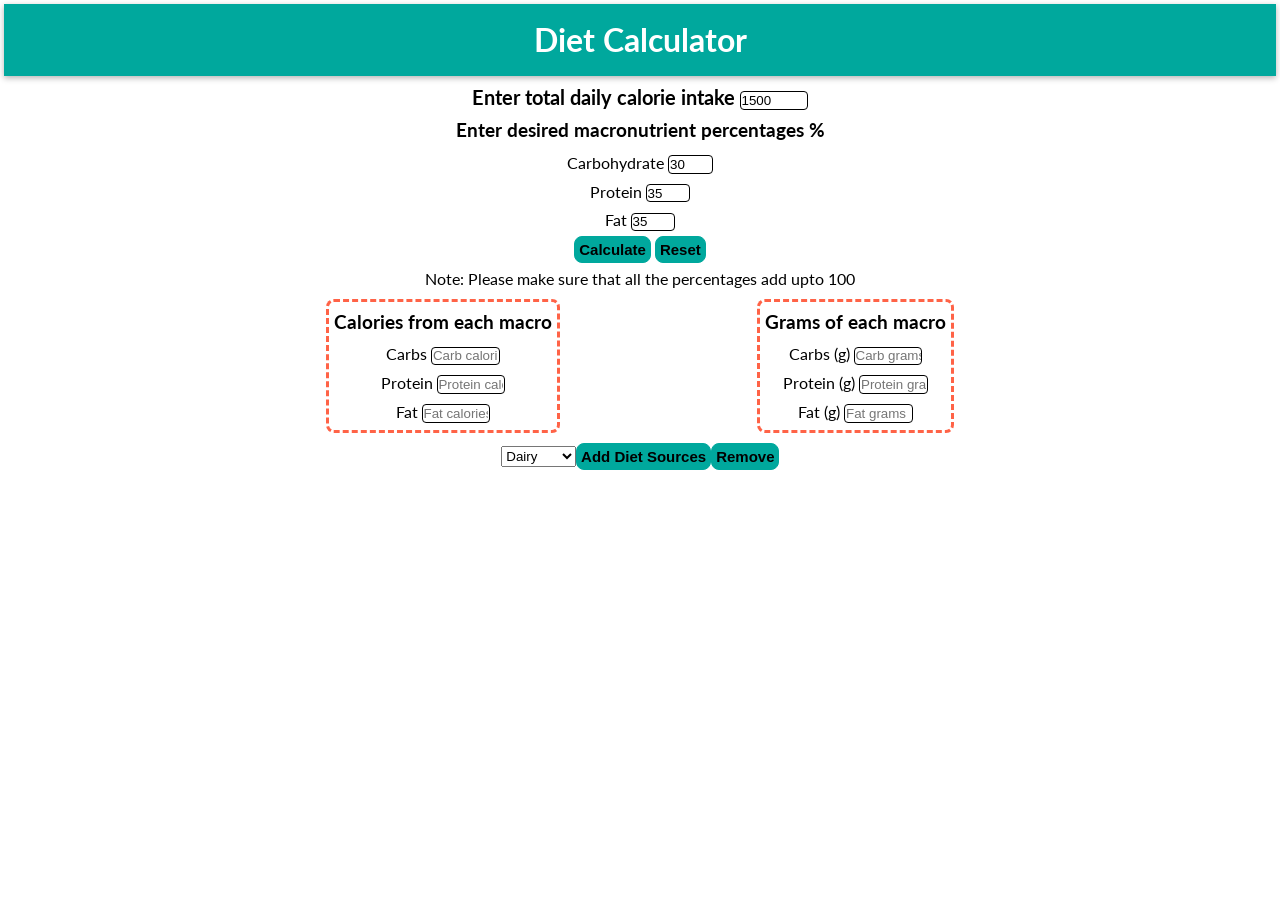
<file: diet-main/src/index.html>
<!DOCTYPE html>
<html lang="en">
  <head>
    <meta charset="utf-8" />
    <meta name="viewport" content="width=device-width, initial-scale=1" />
    <link href="https://fonts.googleapis.com/css?family=Lato:100,300,400,700,900" rel="stylesheet">
    <link
        href="https://fonts.googleapis.com/css?family=Roboto:400,700&display=swap" rel="stylesheet"/>
    <meta name="theme-color" content="#000000" />
    <meta
      name="description"
      content="Web site created using create-react-app"
    />
    <!--
      manifest.json provides metadata used when your web app is installed on a
      user's mobile device or desktop. See https://developers.google.com/web/fundamentals/web-app-manifest/
    -->
    <link rel="stylesheet" href="../src/Script.css">
    <link rel="shortcut icon" type="image/png" href="favicon.ico">
    <!--
      Notice the use of %PUBLIC_URL% in the tags above.
      It will be replaced with the URL of the `public` folder during the build.
      Only files inside the `public` folder can be referenced from the HTML.

      Unlike "/favicon.ico" or "favicon.ico", "%PUBLIC_URL%/favicon.ico" will
      work correctly both with client-side routing and a non-root public URL.
      Learn how to configure a non-root public URL by running `npm run build`.
    -->
    <title>Diet Calculation App</title>
    <header>
        <h1 align="center"> Diet Calculator</h1>
    </header>
  </head>
  <body>
    <script type="text/javascript" src="../src/bmr.js"></script>
    <script type="text/javascript" src="../src/resources.js"></script>
    <div id ="container" align="center">
        <form>
          <div class="wrapper-calories">
              <div id="column-one">
                  <p class="input-calories"> Enter total daily calorie intake
                  <input id = "targetCalories" name="CalorieIntake" type="text" size="7" value="1500" 
                  class="calorie-field-style">
                  </p>
                  <h3 id="calculator-h3">Enter desired macronutrient percentages %</h3>
                  <p>
                      Carbohydrate
                      <input type="text" id ="carb-per" name="carb-per" value="30"  size="4">
                  </p>
                  <p>
                      Protein
                      <input type="text" id="protien-per" name="protien-per" value="35" size="4">
                  </p>
                  <p>
                      Fat
                      <input type="text" id="fat-per" name="fat-per" value="35" size="4">                    
                  </p>
                      <div class="inner">
                      <input type="button" value="Calculate" class="Button" onclick="calc(this.form)">
                      <input type="reset" value="Reset" name="Reset" class="Button">
                      </div>
                      <p> Note: Please make sure that all the percentages add upto 100</p>
              </div>
              <div id="column-two" class = "grid-container">
              <div class="grid-child-calories">
                <h3 id="calculator-h3">Calories from each macro</h3>
                <p>
                    Carbs
                    <input name="CarbCalories" type="text" size="7" class="calorie-results-field" placeholder="Carb calories"> 
                </p>
                <p>
                    Protein
                    <input name="ProteinCalories" type="text" size="7" class="calorie-results-field" placeholder="Protein calories"> 
                </p>
                <p>
                    Fat
                    <input name="FatCalories" type="text" size="7" class="calorie-results-field" placeholder="Fat calories"> 
                </p>
              </div>
              <div class="grid-child-grams">
                <h3 id="calculator-h3">Grams of each macro</h3>
                <p>
                    Carbs (g)
                    <input name="CarbGrams" type="text" size="7" class="grams-results-field" placeholder="Carb grams"> </p>
                <p>
                    Protein (g)
                    <input name="ProteinGrams" type="text" size="7" class="grams-results-field" placeholder="Protein grams"></p>
                <p>
                    Fat (g)
                    <input name="FatGrams" type="text" size="7" class="grams-results-field" placeholder="Fat grams"></p>
              </div>
              </div>
          </div>
    </form>
    </div>
    <div class = "resources">
      <div class="resources-dropdown">
        <select name="slec" id="select-source" class="resource-select">
          <option value="Dairy" selected>Dairy</option>
          <option value="Veg">Veg</option>
          <option value="Non-Veg">Non-Veg</option>
          <option value="Seeds">Seeds</option>
          <option value="Nuts">Nuts</option>
          <option value="Millets">Millets</option>
        </select>
        <input type="button" id = "btnAdd" class="Button addBtn"onclick = "AddDropDownList()" value = "Add Diet Sources" />
        <input type="button" class="Button Remove" onclick="btnRemove()" value = "Remove">
      </div>
      <div id = "dvContainer" class="addCont"></div>
      <div class="total">
        <p id="total-resources"></p>
      </div>
      
    </div>
    <!-- <footer class="main-footer">
      <nav>
          <a href="https://www.github.com/sasiking" class="main-footer-a">Created by SasiKing</a>
      </nav> -->
  </footer>

    <!--
      This HTML file is a template.
      If you open it directly in the browser, you will see an empty page.

      You can add webfonts, meta tags, or analytics to this file.
      The build step will place the bundled scripts into the <body> tag.

      To begin the development, run `npm start` or `yarn start`.
      To create a production bundle, use `npm run build` or `yarn build`.

    <div id="outer">

    </div>
    -->
  </body>
        <script>
      // internet connection
      window.addEventListener('load', function() {
        if (!navigator.onLine) {
          // If there's no internet connection
          document.body.innerHTML = "<h1>OOPS! Your internet connection is lost 😶</h1>";
        }
      });
    </script>
</html>
</file>
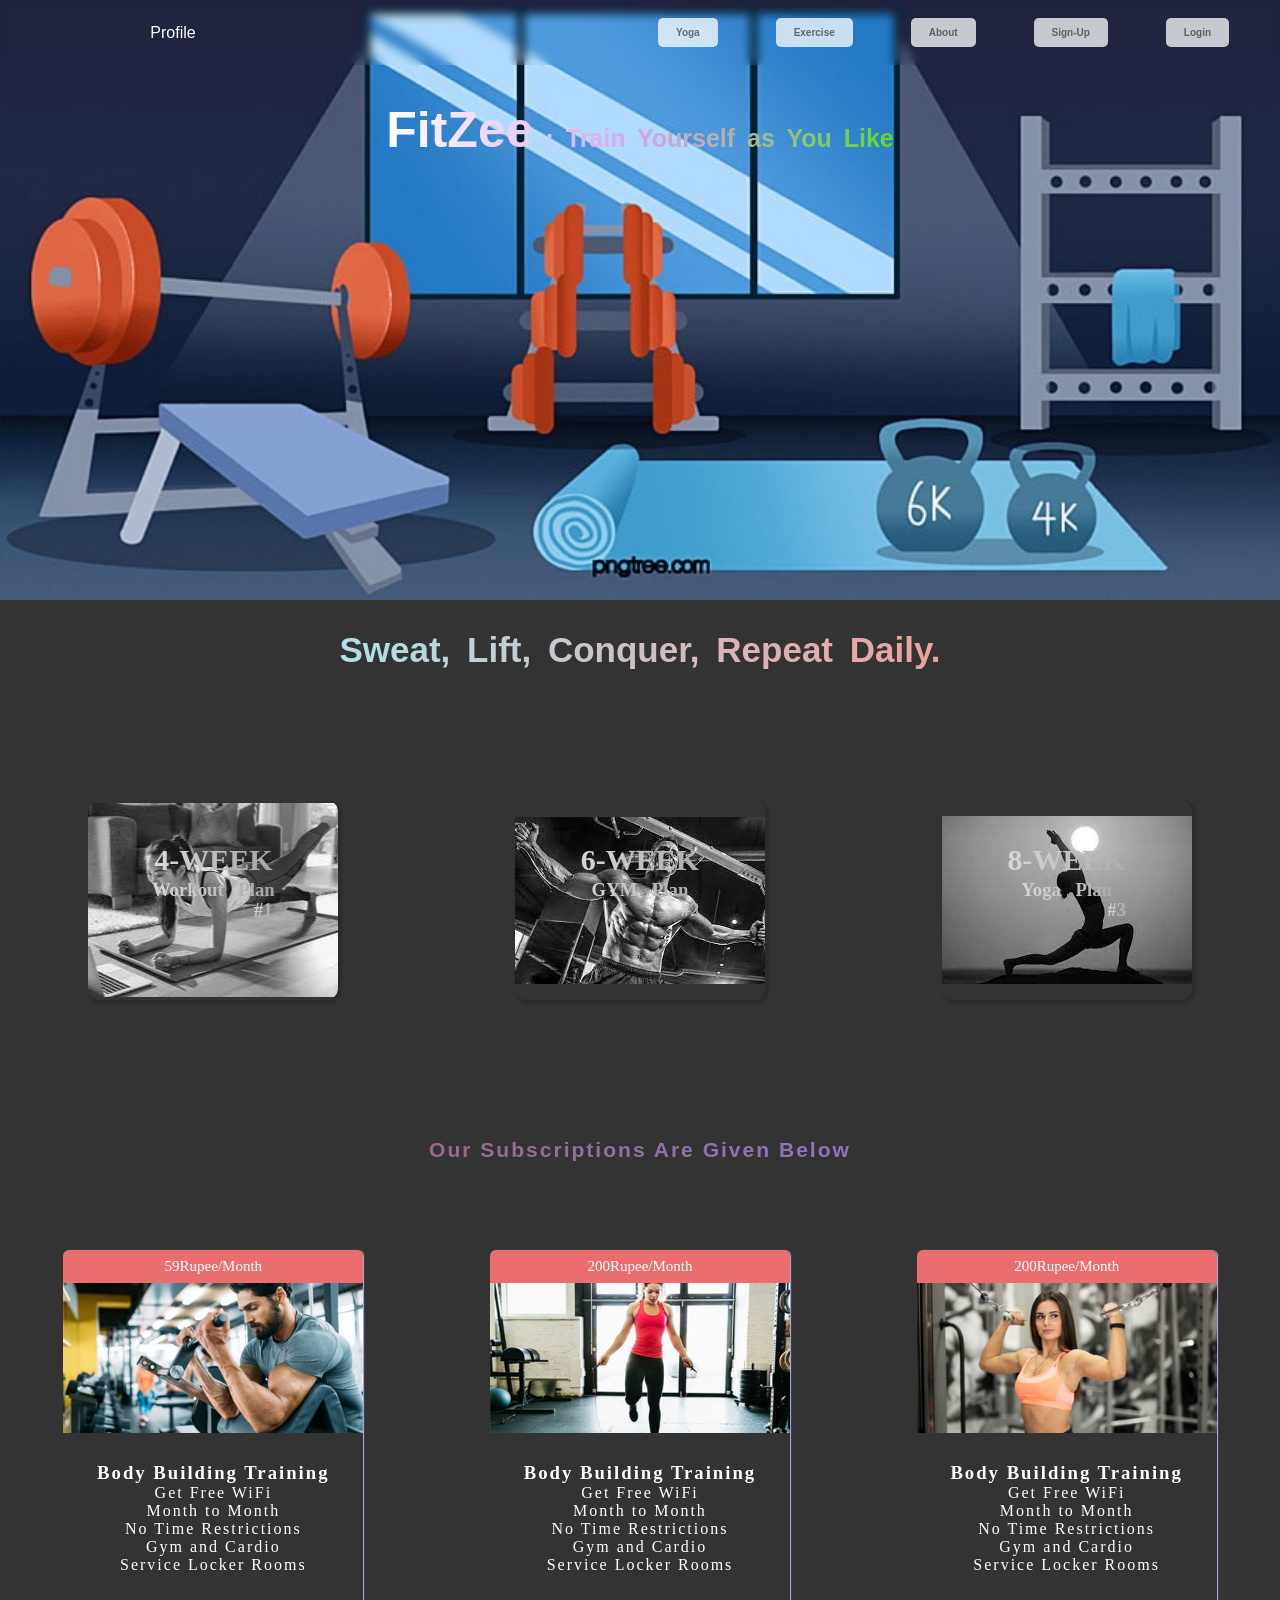
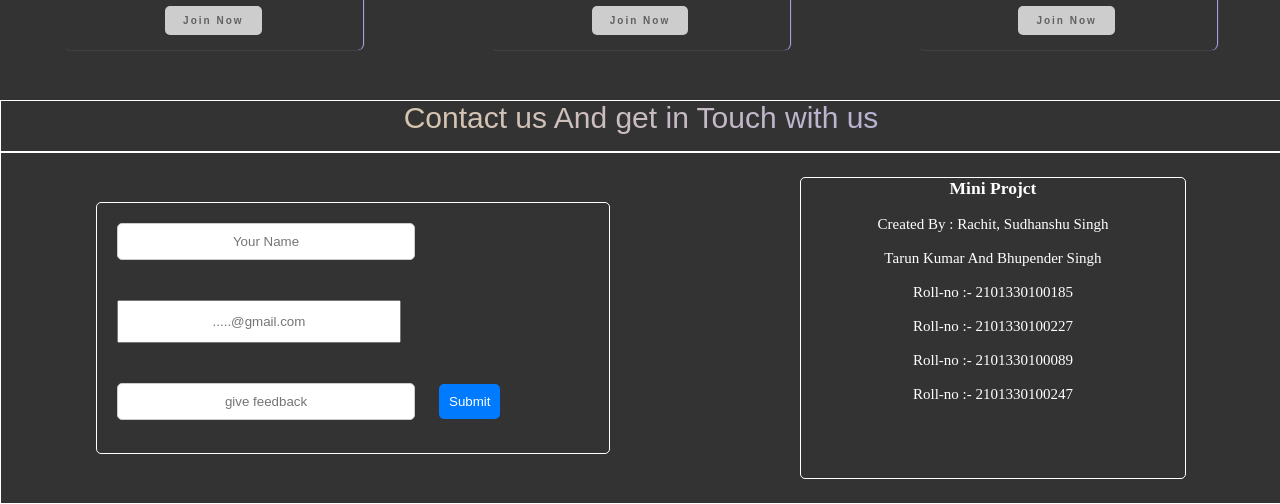
<file: Application.html>
<!DOCTYPE html>
<html lang="en">
<head>
  <meta charset="UTF-8">
  <meta name="viewport" content="width=device-width, initial-scale=1.0">
  <title>Login Page</title>
</head>
<style>
    *{
        margin: 0;
        padding: 0;
    }
    body{
      background-color: #333333;
      overflow-x: hidden;
    }
.max-container{
  background-image: url('gymnewimg.jpg');
  background-repeat: no-repeat;
  background-size:100%;
  overflow-y: hidden;
  overflow-x:auto;
  height: 600px;
  position: relative;

}
/* 1 */
.container {
  max-width: 80%; 
  margin: 100px auto;
  padding: 20px;
  border-radius: 5px;
  background-color: #f9f9f93a;
  backdrop-filter: blur(10px);
  display: none;
  transition: 1s;
}

@media screen and (max-width: 767px) {
  .container {
    max-width: 90%; 
    margin-top: 50px; 
  }
}

.profile-section {
  text-align: center;
}

.profile-pic {
  width: 150px;
  height: 150px;
  border-radius: 50%;
  margin-bottom: 20px;
}

form {
  display: flex;
  flex-direction: column;
}

.form-group {
  margin-bottom: 10px;
}

label {
  font-weight: bold;
}

input[type="text"]{
    padding: 8px;
    width:100%;
    text-align: center;
    border-radius: 5px;
    border: 1px solid #ccc;
}
input[type="password"] {
  padding: 8px;
  width: 100%;
  text-align: center;
  border-radius: 5px;
  border: 1px solid #ccc;
}

button {
  padding: 10px;
  background-color: #007bff;
  color: #fff;
  border: none;
  border-radius: 5px;
  cursor: pointer;
}

button:hover {
  background-color: #0056b3;
}
#uname{
  color: white;
  font-family:Arial, Helvetica, sans-serif;
}
#upass{
  color: white;
  font-family:Arial, Helvetica, sans-serif;
}
/*Navigation section*/
.top-navigation-bar{
  display: flex;
  backdrop-filter: blur(5px);
  justify-content: space-between;
  gap: 10px;
  padding: 9px 11px;
}
.userinfo{
    width: 300px;
    padding: 9px 12px;
    display: flex;
    justify-content: center;
    align-items: center;
    font-size: 16px;
    color: white;
    font-family:'Segoe UI', Tahoma, Geneva, Verdana, sans-serif;
}
/*button area*/
.nav-detail{
    width: 50%;
    padding: 9px 11px;
    display: flex;
    justify-content: center;
    align-items: center;
    justify-content: space-around;
}
.contents-images{
  display: flex;
  justify-content: center;
  align-items: center;
  justify-content: space-around;
  width: 100%;
  height: 400px;
  text-decoration: none;
}
.boxes{
  height: 200px;
  width: 250px;
  border-radius: 12px;
  object-fit: fill;
  box-shadow: 2px 2px 2px 2px rgba(0, 0, 0, 0.148);
}
@media screen and (min-width: 768px) and (max-width: 1023px) {
  .contents-images {
    display: grid;
    grid-template-columns: repeat(2, 250px);
    grid-template-rows: repeat(2, 1/2fr);
    width: auto;
    height: auto;
    justify-content: center;
    align-items: center;
    gap: 10px;
  }
.boxes{
  height: 120px;
  border-radius: 8px;
  margin: 5px;
  box-shadow: 2px 2px 1px 1px white;

}
}
@media screen and (max-width: 767px){
    .contents-images {
    display: grid;
    grid-template-columns: repeat(3,1fr);
    grid-template-rows: repeat(4, 1fr);
    width: auto;
    height: auto;
    border: 1px solid black;
    justify-content: center;
    align-items: center;
    gap: 10px;
  }
  .boxes{
  height: 120px;
  border-radius: 8px;
  margin: 5px;

}
}
.details{
  width: 100%;
  height: 100px;
  position: relative;
}
/*Logo*/
#txt{
  color: rgba(244, 241, 241, 0.733);
  font-size: 25px;
  word-spacing: 5px;
  font-family:Verdana, Geneva, Tahoma, sans-serif;
  /*background: linear-gradient(to right, #B0E0E6, #f69a80); /* Gradient background */
  background: linear-gradient(to right, white, rgb(217, 160, 238),rgb(98, 216, 43));
    -webkit-background-clip: text; /* Clip the text to the background */
    -webkit-text-fill-color: transparent; /* Hide the text fill color */
    position: absolute;
    top: 12%;
    left: 50%;
    transform: translate(-50%,50%);
}
#quotes{
  text-align: center;
  font-family: 'Trebuchet MS', 'Lucida Sans Unicode', 'Lucida Grande', 'Lucida Sans', Arial, sans-serif;
  font-size: 35px;
  color: white;
  word-spacing: 7px;
  position: absolute;
  top: 50%;
  left: 50%;
  transform: translate(-50%, -50%);
  text-align: center;
  background: linear-gradient(to right, #B0E0E6, #eda0a0); /* Gradient background */
    -webkit-background-clip: text; /* Clip the text to the background */
    -webkit-text-fill-color: transparent; /* Hide the text fill color */

}
#box1{
  background-image: url(home-workout.jpeg);
  background-repeat: no-repeat;
  background-position: center;
  filter: grayscale(1);
  transition: 0.6s;
}
#box1:hover{
  background-image: url(home-workout.jpeg);
  background-repeat: no-repeat;
  background-position: center;
  filter: grayscale(0);
  transition: 0.6s;

}
#box1{
  position: relative;
}
  #box2{
  background-image: url(gym-img.jpeg);
  background-repeat: no-repeat;
  background-position: center;
  filter: grayscale(1);
  transition: 0.6s;
}
#box2:hover{
  background-image: url(gym-img.jpeg);
  background-repeat: no-repeat;
  background-position: center;
  filter: grayscale(0.6);
  transition: 0.6s;
}
#box2{
  position: relative;
}

#img-h31{
  position: absolute;
  word-spacing: 10px;
  font-size: 30px;
  top: 30%;
  left: 50%;
  transform: translate(-50%, -50%);
  text-align: center;
  background: linear-gradient(to right, #a6efa5, #89a4ef); /* Gradient background */
    -webkit-background-clip: text; /* Clip the text to the background */
    -webkit-text-fill-color: transparent; /* Hide the text fill color */

}
#img-h32{
  position: absolute;
  top: 45%;
  word-spacing: 10px;
  left: 50%;
  transform: translate(-50%, -50%);
  text-align: center;
  background: linear-gradient(to right, #a6efa5, #89a4ef); /* Gradient background */
    -webkit-background-clip: text; /* Clip the text to the background */
    -webkit-text-fill-color: transparent; /* Hide the text fill color */
}
#img-h33{
  position: absolute;
  top: 55%;
  left: 70%;
  word-spacing: 10px;
  transform: translate(-50%, -50%);
  text-align: center;
  background: linear-gradient(to right, #a6efa5, #89a4ef); /* Gradient background */
    -webkit-background-clip: text; /* Clip the text to the background */
    -webkit-text-fill-color: transparent; /* Hide the text fill color */
}
#img-h41{
  position: absolute;
  word-spacing: 10px;
  font-size: 30px;
  top: 30%;
  left: 50%;
  transform: translate(-50%, -50%);
  text-align: center;
  background: linear-gradient(to right, #B0E0E6, #f69a80); /* Gradient background */
    -webkit-background-clip: text; /* Clip the text to the background */
    -webkit-text-fill-color: transparent; /* Hide the text fill color */
}
#img-h42{
  position: absolute;
  top: 45%;
  word-spacing: 10px;
  left: 50%;
  transform: translate(-50%, -50%);
  text-align: center;
  background: linear-gradient(to right, #B0E0E6, #f69a80); /* Gradient background */
    -webkit-background-clip: text; /* Clip the text to the background */
    -webkit-text-fill-color: transparent; /* Hide the text fill color */
}
#img-h43{
  position: absolute;
  top: 55%;
  left: 70%;
  word-spacing: 10px;
  transform: translate(-50%, -50%);
  text-align: center;
  background: linear-gradient(to right, #B0E0E6, #f69a80); /* Gradient background */
    -webkit-background-clip: text; /* Clip the text to the background */
    -webkit-text-fill-color: transparent; /* Hide the text fill color */
}


#box3{
  background-image: url(best-yoga.jpeg);
  background-repeat: no-repeat;
  background-position: center;
  filter: grayscale(1);
  transition: 0.6s;
}
#box3:hover{
  background-image: url(best-yoga.jpeg);
  background-repeat: no-repeat;
  background-position: center;
  filter: grayscale(0);
  transition: 0.6s;
}
#box3{
  position: relative;
}
#img-h51{
  position: absolute;
  word-spacing: 10px;
  font-size: 30px;
  top: 30%;
  left: 50%;
  transform: translate(-50%, -50%);
  text-align: center;
  background: linear-gradient(to right, #B0E0E6, #f69a80); /* Gradient background */
    -webkit-background-clip: text; /* Clip the text to the background */
    -webkit-text-fill-color: transparent; /* Hide the text fill color */
}
#img-h52{
  position: absolute;
  top: 45%;
  word-spacing: 10px;
  left: 50%;
  transform: translate(-50%, -50%);
  text-align: center;
  background: linear-gradient(to right, #B0E0E6, #f69a80); /* Gradient background */
    -webkit-background-clip: text; /* Clip the text to the background */
    -webkit-text-fill-color: transparent; /* Hide the text fill color */
}
#img-h53{
  position: absolute;
  top: 55%;
  left: 70%;
  word-spacing: 10px;
  transform: translate(-50%, -50%);
  text-align: center;
  background: linear-gradient(to right, #B0E0E6, #f69a80); /* Gradient background */
    -webkit-background-clip: text; /* Clip the text to the background */
    -webkit-text-fill-color: transparent; /* Hide the text fill color */
}
#log{
  color: white;
  font-family:Georgia, 'Times New Roman', Times, serif;
  word-spacing: 5px;
}
/*Subscription Area*/
.subs-head{
  width: 100%;
  text-align: center;
  display: flex;
  justify-content: center;
  align-items: center;
  height: 100px;
  font-size: 18px;
  font-family: 'Segoe UI', Tahoma, Geneva, Verdana, sans-serif;
  letter-spacing: 2px;
  background: linear-gradient(to right, rgba(239, 114, 114, 0.612), rgb(131, 131, 243)); /* Gradient background */
    -webkit-background-clip: text; /* Clip the text to the background */
    -webkit-text-fill-color: transparent;
    font-weight: 400;
}
.subscription{
  width: 100%;
  height: 500px;
  display: flex;
  justify-content: center;
  align-items: center;
  justify-content: space-around;
}
#subs-1{
  width: 300px;
  height: 400px;
  border-radius: 6px;
  box-shadow: 1px 0px 1px 0px rgb(175, 175, 243);
}
#subs-1:hover{
  transition: 0.8s;
  box-shadow: 0px 1px 0px 1px rgb(175, 175, 243);
}
#subs-2{
  width: 300px;
  height: 400px;
  border-radius: 6px;
  box-shadow: 1px 0px 1px 0px rgb(175, 175, 243);
}
#subs-2:hover{
  transition: 0.8s;
  box-shadow: 0px 1px 0px 1px rgb(175, 175, 243);
}
#subs-3{
  width: 300px;
  height: 400px;
  border-radius: 6px;
  box-shadow: 1px 0px 1px 0px rgb(175, 175, 243);
}
#subs-3:hover{
  transition: 0.8s;
  box-shadow: 0px 1px 0px 1px rgb(175, 175, 243);
}
.price-tag{
  padding: 8px 15px;
  font-size: 15px;
  text-align: center;
  background-color: rgb(234, 110, 110);
  color: white;
  border-radius: 6px 6px 0px 0px;
}
.subs-img-2>img{
  width: 300px;
  height: 150px;
  object-fit:cover;
}
.text{
  font-size: 16px;
  color: white;
  text-align: center;
  letter-spacing: 2px;
  padding: 10px;
  margin: 15px;
}
.btn{
  padding: 9px 18px;
  background-color: rgba(255, 255, 255, 0.756);
  color:rgba(0, 0, 0, 0.534);
  border-radius: 5px;
  text-decoration: none;
  font-family: 'Segoe UI', Tahoma, Geneva, Verdana, sans-serif;
  font-size: 10px;
  font-weight: 800;
  transition: 0.8s;
}
.btn:hover{
  background-color: white;
  border-radius: 5px;
  border-radius: 1px solid rgba(0, 0, 0, 0.333);
}
.last{
  width: 100%;
  height: 350px;
  border: 1px solid white;
  display: flex;
  justify-content: center;
  align-items: center;
  justify-content: space-around;
}

.contact{
  width: 40%;
  height: 250px;
  border: 1px solid white;
  border-radius: 5px;
}
.creatordetail{
  width: 30%;
  height: 300px;
  border: 1px solid white;
  border-radius: 5px;
  color: white;
  font-size: 15px;
  font-family: cursive;
  text-align: center;
  background-color: linear-gradient(to right, rgb(241, 216, 143), rgb(160, 160, 243)); /* Gradient background */
}
#projecthead{
  text-align: center;
  padding: 5px;
}
input[type='text']{
  width: 50%;
  padding: 10px 20px;
  text-align: center;
  margin: 20px 20px;
}
input[type='email']{
  width: 50%;
  padding: 12px;
  text-align: center;
  margin: 20px 20px;
}
.last-head{
  width: 100%;
  height: 50px;
  font-size: 30px;
  font-family: 'Segoe UI', Tahoma, Geneva, Verdana, sans-serif;
  background: linear-gradient(to right, rgb(241, 216, 143), rgb(160, 160, 243)); /* Gradient background */
    -webkit-background-clip: text; /* Clip the text to the background */
    -webkit-text-fill-color: transparent;
  border: 1px solid white;
  text-align: center;
}
#fitzee{
  font-size: 50px;
}
</style>
<body>
<div class="max-container">
    <div class="top-navigation-bar">
        <div id="userinfo" class="userinfo">
            Profile
        </div>
        <div class="nav-detail">
          <button onclick="yoga()" class="btn">Yoga</button>
            <button class="btn">Exercise</button>
            <button class="btn">About</button>
            <button class="btn" onclick="singnup()">Sign-Up</button>
            <button onclick="login()" id="btn" class="btn">Login</button>
        </div>
      </div>
      <h2 id="txt"><span id="fitzee">FitZee</span> : Train Yourself as You Like</h2>
      <!--here starting-->
      <!--Here-->
</div>
  <div class="details">
    <h2 id="quotes">Sweat, Lift, Conquer, Repeat Daily.</h2>
  </div>
  <div class="contents-images">
    <div id="box1" class="boxes">
      <a href="4weekplan"><h3 id="img-h31">4-WEEK</h3></a>
      <br>
      <h3 id="img-h32">Workout Plan</h3>
      <br>
      <h3 id="img-h33">#1</h3>
    </div>
    <div id="box2" class="boxes">
      <a href="6weekplan"><h3 id="img-h41">6-WEEK</h3></a>
      <br>
      <h3 id="img-h42"> GYM Plan</h3>
      <br>
      <h3 id="img-h43">#2</h3>
    </div>
    <div id="box3" class="boxes">
      <a href="8weekplan"><h3 id="img-h51">8-WEEK</h3></a>
      <br>
      <h3 id="img-h52"> Yoga Plan</h3>
      <br>
      <h3 id="img-h53">#3</h3>
    </div>
  </div>
  <!--Subscription Area is Here-->
  <div class="subs-head">
    <h3 id="subs-heading">Our Subscriptions Are Given Below</h3>
  </div>
  <div class="subscription">

    <div id="subs-2">
      <div class="price-tag">
        59Rupee/Month
      </div>
      <div class="subs-img-2">
        <img src="price1.jpg" alt="price" />
      </div>
      <div class="text">
        <h3>Body Building Training</h3>
        <p>Get Free WiFi</p>
        <p>Month to Month</p>
        <p>No Time Restrictions</p>
        <p>Gym and Cardio</p>
        <p>Service Locker Rooms</p>
        <br>
        <br>
        <a href="purchasing.html" class="btn">Join Now</a>
    </div>
    </div>
    <div id="subs-1">
      <div class="price-tag">
        200Rupee/Month
      </div>
      <div class="subs-img-2">
        <img src="price2.jpg" alt="price" />
      </div>
      <div class="text">
        <h3>Body Building Training</h3>
        <p>Get Free WiFi</p>
        <p>Month to Month</p>
        <p>No Time Restrictions</p>
        <p>Gym and Cardio</p>
        <p>Service Locker Rooms</p>
        <br>
        <br>
        <a href="purchasing.html" class="btn">Join Now</a>
      </div>
    </div>
    <div id="subs-3">
      <div class="price-tag">
        200Rupee/Month
      </div>
      <div class="subs-img-2">
        <img src="price3.jpg" alt="price" />
      </div>
      <div class="text">
        <h3>Body Building Training</h3>
        <p>Get Free WiFi</p>
        <p>Month to Month</p>
        <p>No Time Restrictions</p>
        <p>Gym and Cardio</p>
        <p>Service Locker Rooms</p>
        <br>
        <br>
        <a href="purchasing.html" class="btn">Join Now</a>
      </div>
    </div>
  </div>
  <div class="last-head">
    <p>Contact us And get in Touch with us</p>
  </div>
  <div class="last">
    <div class="contact">
      <input type="text" name="" id="uinput" placeholder="Your Name" required>
      <input type="email" name="" id="uem" placeholder=".....@gmail.com" required>
      <input type="text" name="" id="" placeholder="give feedback" required>
      <button id="sub">Submit</button>
    </div>
    <div class="creatordetail">
      <h3 id="project-head">Mini Projct</h3>
      <br>
      <p>Created By : Rachit, Sudhanshu Singh</p>
      <br>
      <p>Tarun Kumar And Bhupender Singh</p>
      <br>
      <p>Roll-no :- 2101330100185</p>
      <br>
      <p>Roll-no :- 2101330100227</p>
      <br>
      <p>Roll-no :- 2101330100089</p>
      <br>
      <p>Roll-no :- 2101330100247</p>

    </div>
  </div>
  <script>
    document.getElementById('login-form').addEventListener('submit', function(event) {
  event.preventDefault();
  // Perform login authentication here
  alert('Login data will be stored automatically Thnax');
});

function login() {
  window.location.href="login.html"
}
  </script>
  <script>
    function submit(){
      let click = document.getElementById("log");
      if (click.style.display === 'block') { // Comparison instead of assignment
        click.style.display = 'none';
    }

    }
  </script>
  <script>
    function singnup(){
      window.location.href = "signup.html";
    }
  </script>
  <script>
    let submit = document.querySelector('#sub');
    let userinput = document.querySelector('#uinput').value;
    submit.addEventListener('click',function(){
      if(userinput==' '){
        alert("First fill the feedback")
      }
    })
  </script>
  <script>
document.getElementById("login-form").addEventListener("submit", function(event) {
    event.preventDefault(); // Prevent form submission
  
    var username = document.getElementById("username").value;
    var password = document.getElementById("password").value;
    let storename = document.getElementById("userinfo");
    let loginout = document.getElementById("btn");
  
    // Check if username and password are valid
    if ((username === "Rachit" || username === "Sudanshu Singh" || username === "Tarun Kumar" || username === "Bupender Singh") && password === "12345") {
        // Store the username
        sessionStorage.setItem('username', username);
        // Update the profile section to display the welcome message
        storename.textContent = `Welcome ${username}`;
        loginout.textContent = 'Logout';
    } else {
        // If not valid, show an error message (you can customize this)
        storename.textContent = "Profile"; // Restore default text
        alert("Invalid username or password. Please try again.");
    }
});

// Update profile section when the page loads
window.addEventListener('load', function() {
    let storedUsername = sessionStorage.getItem('username');
    if (storedUsername) {
        document.getElementById("userinfo").textContent = `Welcome ${storedUsername}`;
    }
});

</script>
</script>
    <script>
      function yoga() {
      window.location.href = "page2.html";
    }
    </script>
    <script>
      // internet connection
      window.addEventListener('load', function() {
        if (!navigator.onLine) {
          // If there's no internet connection
          document.body.innerHTML = "<h1>OOPS! Your internet connection is lost 😶</h1>";
        }
      });
    </script>
</body>  
</html>
</file>
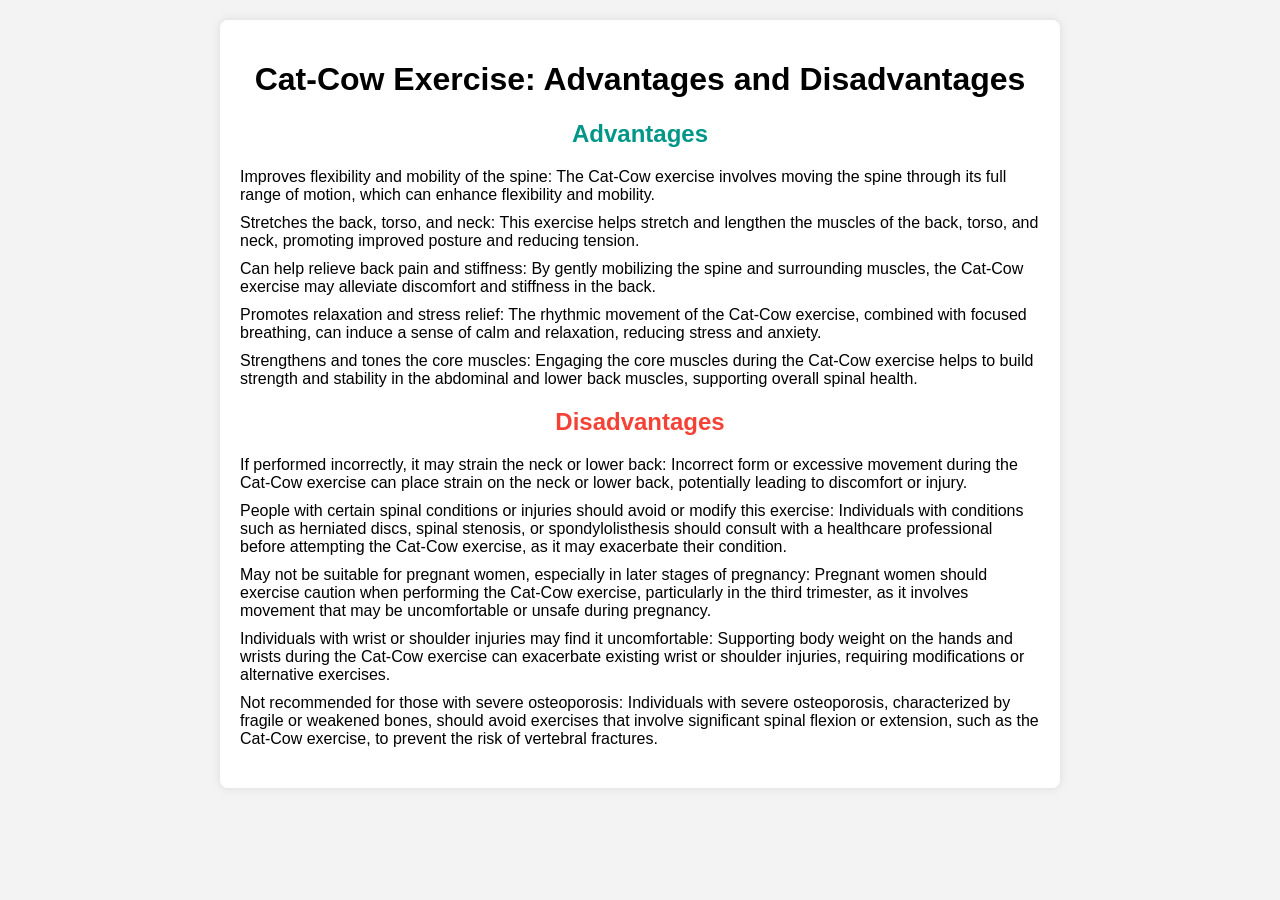
<file: catcow.html>
<!DOCTYPE html>
<html lang="en">
<head>
<meta charset="UTF-8">
<meta name="viewport" content="width=device-width, initial-scale=1.0">
<title>Cat-Cow Exercise: Advantages and Disadvantages</title>
<style>
    body {
        font-family: Arial, sans-serif;
        margin: 0;
        padding: 0;
        background-color: #f3f3f3;
    }
    .container {
        max-width: 800px;
        margin: 20px auto;
        background-color: #fff;
        padding: 20px;
        border-radius: 8px;
        box-shadow: 0 0 10px rgba(0, 0, 0, 0.1);
    }
    h1, h2 {
        text-align: center;
    }
    .advantages, .disadvantages {
        margin-bottom: 20px;
    }
    ul {
        list-style: none;
        padding: 0;
    }
    li {
        margin-bottom: 10px;
    }
    .advantages h2 {
        color: #009688;
    }
    .disadvantages h2 {
        color: #f44336;
    }
</style>
</head>
<body>
    <div class="container">
        <h1>Cat-Cow Exercise: Advantages and Disadvantages</h1>

        <div class="advantages">
            <h2>Advantages</h2>
            <ul>
                <li>Improves flexibility and mobility of the spine: The Cat-Cow exercise involves moving the spine through its full range of motion, which can enhance flexibility and mobility.</li>
                <li>Stretches the back, torso, and neck: This exercise helps stretch and lengthen the muscles of the back, torso, and neck, promoting improved posture and reducing tension.</li>
                <li>Can help relieve back pain and stiffness: By gently mobilizing the spine and surrounding muscles, the Cat-Cow exercise may alleviate discomfort and stiffness in the back.</li>
                <li>Promotes relaxation and stress relief: The rhythmic movement of the Cat-Cow exercise, combined with focused breathing, can induce a sense of calm and relaxation, reducing stress and anxiety.</li>
                <li>Strengthens and tones the core muscles: Engaging the core muscles during the Cat-Cow exercise helps to build strength and stability in the abdominal and lower back muscles, supporting overall spinal health.</li>
            </ul>
        </div>

        <div class="disadvantages">
            <h2>Disadvantages</h2>
            <ul>
                <li>If performed incorrectly, it may strain the neck or lower back: Incorrect form or excessive movement during the Cat-Cow exercise can place strain on the neck or lower back, potentially leading to discomfort or injury.</li>
                <li>People with certain spinal conditions or injuries should avoid or modify this exercise: Individuals with conditions such as herniated discs, spinal stenosis, or spondylolisthesis should consult with a healthcare professional before attempting the Cat-Cow exercise, as it may exacerbate their condition.</li>
                <li>May not be suitable for pregnant women, especially in later stages of pregnancy: Pregnant women should exercise caution when performing the Cat-Cow exercise, particularly in the third trimester, as it involves movement that may be uncomfortable or unsafe during pregnancy.</li>
                <li>Individuals with wrist or shoulder injuries may find it uncomfortable: Supporting body weight on the hands and wrists during the Cat-Cow exercise can exacerbate existing wrist or shoulder injuries, requiring modifications or alternative exercises.</li>
                <li>Not recommended for those with severe osteoporosis: Individuals with severe osteoporosis, characterized by fragile or weakened bones, should avoid exercises that involve significant spinal flexion or extension, such as the Cat-Cow exercise, to prevent the risk of vertebral fractures.</li>
            </ul>
        </div>
    </div>
</body>
</html>
</file>
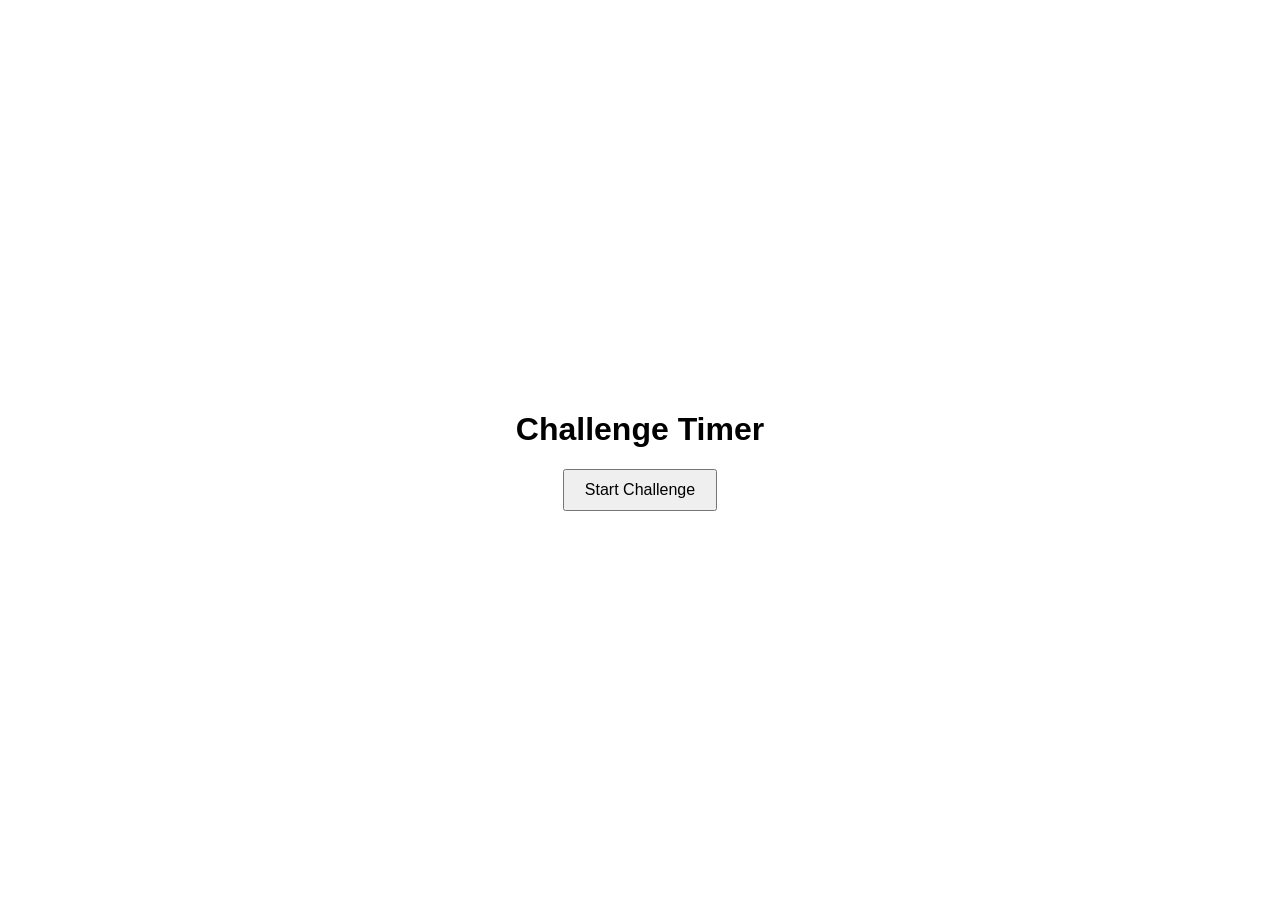
<file: earn.html>
<!DOCTYPE html>
<html lang="en">
<head>
  <meta charset="UTF-8">
  <meta name="viewport" content="width=device-width, initial-scale=1.0">
  <title>Challenge Timer</title>
  <style>
    body {
      font-family: Arial, sans-serif;
      display: flex;
      justify-content: center;
      align-items: center;
      height: 100vh;
      margin: 0;
    }

    .container {
      text-align: center;
    }

    button {
      padding: 10px 20px;
      font-size: 16px;
      cursor: pointer;
    }

  </style>
</head>
<body>
  <div class="container">
    <h1>Challenge Timer</h1>
    <button id="startBtn">Start Challenge</button>
  </div>
  <script>
    document.addEventListener("DOMContentLoaded", function() {
      const startBtn = document.getElementById("startBtn");
      let timer, interval;

      startBtn.addEventListener("click", function() {
        if (interval) {
          stopTimer();
        } else {
          startTimer(5 * 60); // 5 minutes timer (in seconds)
        }
      });

      function startTimer(duration) {
        let remainingTime = duration;
        startBtn.textContent = "Stop Challenge";
        startBtn.disabled = true;

        interval = setInterval(function () {
          if (remainingTime <= 0) {
            clearInterval(interval);
            alert("Congratulations! You earned 2 Super Coins.");
            startBtn.textContent = "Start Challenge";
            startBtn.disabled = false;
            interval = null; // Reset interval
          } else {
            remainingTime--;
          }
        }, 1000);
      }

      function stopTimer() {
        clearInterval(interval);
        startBtn.textContent = "Start Challenge";
        startBtn.disabled = false;
        interval = null; // Reset interval
      }
    });
  </script>
</body>
</html>
</file>
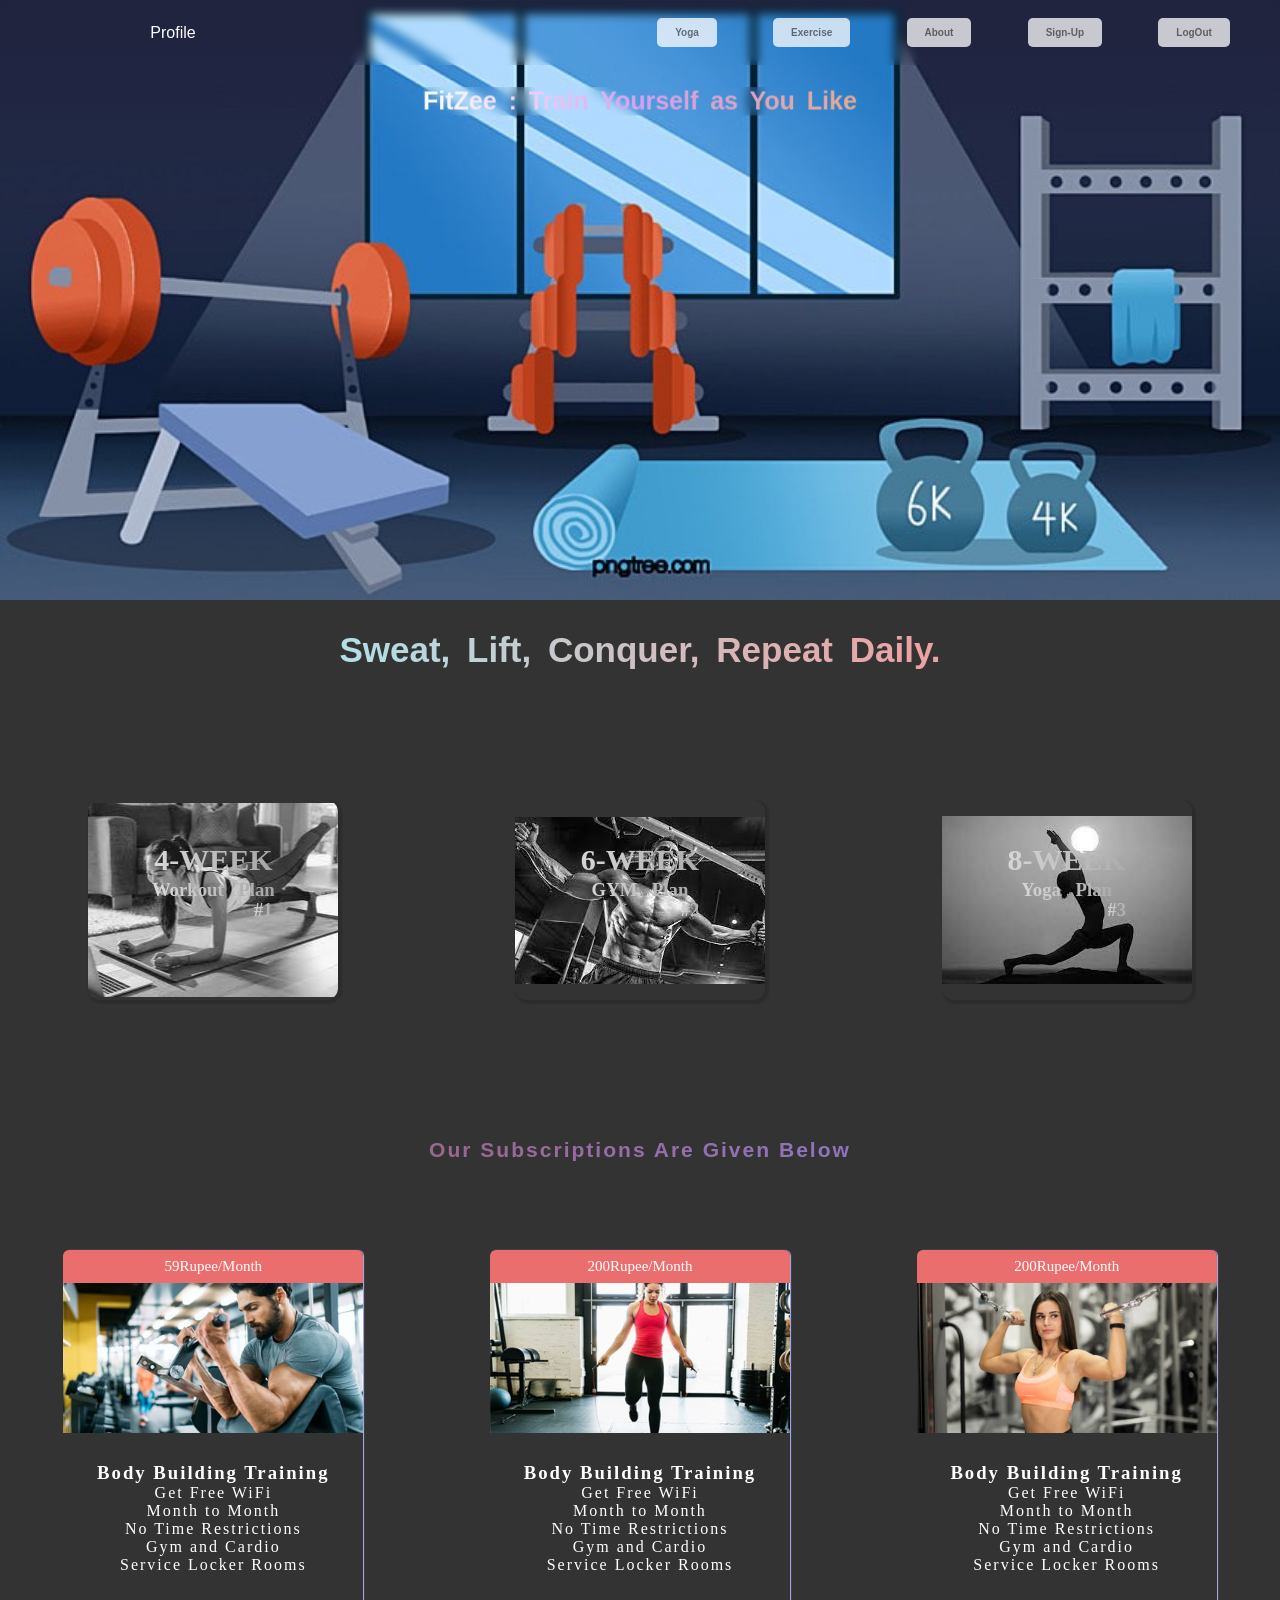
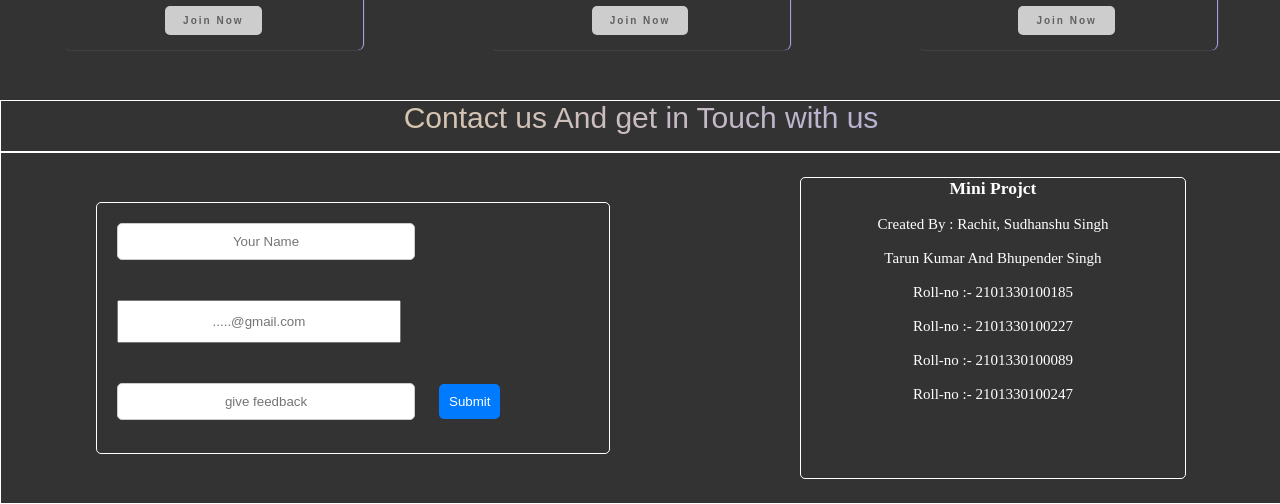
<file: eddited.html>
<!DOCTYPE html>
<html lang="en">
<head>
  <meta charset="UTF-8">
  <meta name="viewport" content="width=device-width, initial-scale=1.0">
  <title>Login Page</title>
</head>
<style>
    *{
        margin: 0;
        padding: 0;
    }
    body{
      background-color: #333333;
      overflow-x: hidden;
    }
.max-container{
  background-image: url('gymnewimg.jpg');
  background-repeat: no-repeat;
  background-size:100%;
  overflow-y: hidden;
  overflow-x:auto;
  height: 600px;
  position: relative;

}
/* 1 */
.container {
  max-width: 80%; 
  margin: 100px auto;
  padding: 20px;
  border-radius: 5px;
  background-color: #f9f9f93a;
  backdrop-filter: blur(10px);
  display: none;
  transition: 1s;
}

@media screen and (max-width: 767px) {
  .container {
    max-width: 90%; 
    margin-top: 50px; 
  }
}

.profile-section {
  text-align: center;
}

.profile-pic {
  width: 150px;
  height: 150px;
  border-radius: 50%;
  margin-bottom: 20px;
}

form {
  display: flex;
  flex-direction: column;
}

.form-group {
  margin-bottom: 10px;
}

label {
  font-weight: bold;
}

input[type="text"]{
    padding: 8px;
    width:100%;
    text-align: center;
    border-radius: 5px;
    border: 1px solid #ccc;
}
input[type="password"] {
  padding: 8px;
  width: 100%;
  text-align: center;
  border-radius: 5px;
  border: 1px solid #ccc;
}

button {
  padding: 10px;
  background-color: #007bff;
  color: #fff;
  border: none;
  border-radius: 5px;
  cursor: pointer;
}

button:hover {
  background-color: #0056b3;
}
#uname{
  color: white;
  font-family:Arial, Helvetica, sans-serif;
}
#upass{
  color: white;
  font-family:Arial, Helvetica, sans-serif;
}
/*Navigation section*/
.top-navigation-bar{
  display: flex;
  backdrop-filter: blur(5px);
  justify-content: space-between;
  gap: 10px;
  padding: 9px 11px;
}
.userinfo{
    width: 300px;
    padding: 9px 12px;
    display: flex;
    justify-content: center;
    align-items: center;
    font-size: 16px;
    color: white;
    font-family:'Segoe UI', Tahoma, Geneva, Verdana, sans-serif;
}
/*button area*/
.nav-detail{
    width: 50%;
    padding: 9px 11px;
    display: flex;
    justify-content: center;
    align-items: center;
    justify-content: space-around;
}
/*button area end*/
/*.top-navigation-bar>.btn{
  background-color: rgba(0, 0, 0, 0.189);
  filter: blur(1px);
  word-spacing: 5px;
  padding: 9px 12px;
  font-size: 6px;
}*/
/*.top-navigation-bar>.btn:hover{
  background-color: rgba(0, 0, 0, 0.189);
  filter: blur(0);
  transition: 0.8s;
  word-spacing: 5px;
  padding: 12px 14px;
}*/
.contents-images{
  display: flex;
  justify-content: center;
  align-items: center;
  justify-content: space-around;
  width: 100%;
  height: 400px;
  text-decoration: none;
}
.boxes{
  height: 200px;
  width: 250px;
  border-radius: 12px;
  object-fit: fill;
  box-shadow: 2px 2px 2px 2px rgba(0, 0, 0, 0.148);
}
@media screen and (min-width: 768px) and (max-width: 1023px) {
  .contents-images {
    display: grid;
    grid-template-columns: repeat(2, 250px);
    grid-template-rows: repeat(2, 1/2fr);
    width: auto;
    height: auto;
    justify-content: center;
    align-items: center;
    gap: 10px;
  }
.boxes{
  height: 120px;
  border-radius: 8px;
  margin: 5px;
  box-shadow: 2px 2px 1px 1px white;

}
}
@media screen and (max-width: 767px){
    .contents-images {
    display: grid;
    grid-template-columns: repeat(3,1fr);
    grid-template-rows: repeat(4, 1fr);
    width: auto;
    height: auto;
    border: 1px solid black;
    justify-content: center;
    align-items: center;
    gap: 10px;
  }
  .boxes{
  height: 120px;
  border-radius: 8px;
  margin: 5px;

}
}
.details{
  width: 100%;
  height: 100px;
  position: relative;
}
/*Logo*/
#txt{
  color: rgba(244, 241, 241, 0.733);
  font-size: 25px;
  word-spacing: 5px;
  font-family:Verdana, Geneva, Tahoma, sans-serif;
  /*background: linear-gradient(to right, #B0E0E6, #f69a80); /* Gradient background */
  background: linear-gradient(to right, white, rgb(217, 160, 238),rgb(230, 170, 144));
    -webkit-background-clip: text; /* Clip the text to the background */
    -webkit-text-fill-color: transparent; /* Hide the text fill color */
    position: absolute;
    top: 12%;
    left: 50%;
    transform: translate(-50%,50%);
    backdrop-filter: blur(6px);
}
#quotes{
  text-align: center;
  font-family: 'Trebuchet MS', 'Lucida Sans Unicode', 'Lucida Grande', 'Lucida Sans', Arial, sans-serif;
  font-size: 35px;
  color: white;
  word-spacing: 7px;
  position: absolute;
  top: 50%;
  left: 50%;
  transform: translate(-50%, -50%);
  text-align: center;
  background: linear-gradient(to right, #B0E0E6, #eda0a0); /* Gradient background */
    -webkit-background-clip: text; /* Clip the text to the background */
    -webkit-text-fill-color: transparent; /* Hide the text fill color */

}
#box1{
  background-image: url(home-workout.jpeg);
  background-repeat: no-repeat;
  background-position: center;
  filter: grayscale(1);
  transition: 0.6s;
}
#box1:hover{
  background-image: url(home-workout.jpeg);
  background-repeat: no-repeat;
  background-position: center;
  filter: grayscale(0);
  transition: 0.6s;

}
#box1{
  position: relative;
}
  #box2{
  background-image: url(gym-img.jpeg);
  background-repeat: no-repeat;
  background-position: center;
  filter: grayscale(1);
  transition: 0.6s;
}
#box2:hover{
  background-image: url(gym-img.jpeg);
  background-repeat: no-repeat;
  background-position: center;
  filter: grayscale(0.6);
  transition: 0.6s;
}
#box2{
  position: relative;
}

#img-h31{
  position: absolute;
  word-spacing: 10px;
  font-size: 30px;
  top: 30%;
  left: 50%;
  transform: translate(-50%, -50%);
  text-align: center;
  background: linear-gradient(to right, #a6efa5, #89a4ef); /* Gradient background */
    -webkit-background-clip: text; /* Clip the text to the background */
    -webkit-text-fill-color: transparent; /* Hide the text fill color */

}
#img-h32{
  position: absolute;
  top: 45%;
  word-spacing: 10px;
  left: 50%;
  transform: translate(-50%, -50%);
  text-align: center;
  background: linear-gradient(to right, #a6efa5, #89a4ef); /* Gradient background */
    -webkit-background-clip: text; /* Clip the text to the background */
    -webkit-text-fill-color: transparent; /* Hide the text fill color */
}
#img-h33{
  position: absolute;
  top: 55%;
  left: 70%;
  word-spacing: 10px;
  transform: translate(-50%, -50%);
  text-align: center;
  background: linear-gradient(to right, #a6efa5, #89a4ef); /* Gradient background */
    -webkit-background-clip: text; /* Clip the text to the background */
    -webkit-text-fill-color: transparent; /* Hide the text fill color */
}
#img-h41{
  position: absolute;
  word-spacing: 10px;
  font-size: 30px;
  top: 30%;
  left: 50%;
  transform: translate(-50%, -50%);
  text-align: center;
  background: linear-gradient(to right, #B0E0E6, #f69a80); /* Gradient background */
    -webkit-background-clip: text; /* Clip the text to the background */
    -webkit-text-fill-color: transparent; /* Hide the text fill color */
}
#img-h42{
  position: absolute;
  top: 45%;
  word-spacing: 10px;
  left: 50%;
  transform: translate(-50%, -50%);
  text-align: center;
  background: linear-gradient(to right, #B0E0E6, #f69a80); /* Gradient background */
    -webkit-background-clip: text; /* Clip the text to the background */
    -webkit-text-fill-color: transparent; /* Hide the text fill color */
}
#img-h43{
  position: absolute;
  top: 55%;
  left: 70%;
  word-spacing: 10px;
  transform: translate(-50%, -50%);
  text-align: center;
  background: linear-gradient(to right, #B0E0E6, #f69a80); /* Gradient background */
    -webkit-background-clip: text; /* Clip the text to the background */
    -webkit-text-fill-color: transparent; /* Hide the text fill color */
}


#box3{
  background-image: url(best-yoga.jpeg);
  background-repeat: no-repeat;
  background-position: center;
  filter: grayscale(1);
  transition: 0.6s;
}
#box3:hover{
  background-image: url(best-yoga.jpeg);
  background-repeat: no-repeat;
  background-position: center;
  filter: grayscale(0);
  transition: 0.6s;
}
#box3{
  position: relative;
}
#img-h51{
  position: absolute;
  word-spacing: 10px;
  font-size: 30px;
  top: 30%;
  left: 50%;
  transform: translate(-50%, -50%);
  text-align: center;
  background: linear-gradient(to right, #B0E0E6, #f69a80); /* Gradient background */
    -webkit-background-clip: text; /* Clip the text to the background */
    -webkit-text-fill-color: transparent; /* Hide the text fill color */
}
#img-h52{
  position: absolute;
  top: 45%;
  word-spacing: 10px;
  left: 50%;
  transform: translate(-50%, -50%);
  text-align: center;
  background: linear-gradient(to right, #B0E0E6, #f69a80); /* Gradient background */
    -webkit-background-clip: text; /* Clip the text to the background */
    -webkit-text-fill-color: transparent; /* Hide the text fill color */
}
#img-h53{
  position: absolute;
  top: 55%;
  left: 70%;
  word-spacing: 10px;
  transform: translate(-50%, -50%);
  text-align: center;
  background: linear-gradient(to right, #B0E0E6, #f69a80); /* Gradient background */
    -webkit-background-clip: text; /* Clip the text to the background */
    -webkit-text-fill-color: transparent; /* Hide the text fill color */
}
#log{
  color: white;
  font-family:Georgia, 'Times New Roman', Times, serif;
  word-spacing: 5px;
}
/*Subscription Area*/
.subs-head{
  width: 100%;
  text-align: center;
  display: flex;
  justify-content: center;
  align-items: center;
  height: 100px;
  font-size: 18px;
  font-family: 'Segoe UI', Tahoma, Geneva, Verdana, sans-serif;
  letter-spacing: 2px;
  background: linear-gradient(to right, rgba(239, 114, 114, 0.612), rgb(131, 131, 243)); /* Gradient background */
    -webkit-background-clip: text; /* Clip the text to the background */
    -webkit-text-fill-color: transparent;
    font-weight: 400;
}
.subscription{
  width: 100%;
  height: 500px;
  display: flex;
  justify-content: center;
  align-items: center;
  justify-content: space-around;
}
#subs-1{
  width: 300px;
  height: 400px;
  border-radius: 6px;
  box-shadow: 1px 0px 1px 0px rgb(175, 175, 243);
}
#subs-1:hover{
  transition: 0.8s;
  box-shadow: 0px 1px 0px 1px rgb(175, 175, 243);
}
#subs-2{
  width: 300px;
  height: 400px;
  border-radius: 6px;
  box-shadow: 1px 0px 1px 0px rgb(175, 175, 243);
}
#subs-2:hover{
  transition: 0.8s;
  box-shadow: 0px 1px 0px 1px rgb(175, 175, 243);
}
#subs-3{
  width: 300px;
  height: 400px;
  border-radius: 6px;
  box-shadow: 1px 0px 1px 0px rgb(175, 175, 243);
}
#subs-3:hover{
  transition: 0.8s;
  box-shadow: 0px 1px 0px 1px rgb(175, 175, 243);
}
.price-tag{
  padding: 8px 15px;
  font-size: 15px;
  text-align: center;
  background-color: rgb(234, 110, 110);
  color: white;
  border-radius: 6px 6px 0px 0px;
}
.subs-img-2>img{
  width: 300px;
  height: 150px;
  object-fit:cover;
}
.text{
  font-size: 16px;
  color: white;
  text-align: center;
  letter-spacing: 2px;
  padding: 10px;
  margin: 15px;
}
.btn{
  padding: 9px 18px;
  background-color: rgba(255, 255, 255, 0.756);
  color:rgba(0, 0, 0, 0.534);
  border-radius: 5px;
  text-decoration: none;
  font-family: 'Segoe UI', Tahoma, Geneva, Verdana, sans-serif;
  font-size: 10px;
  font-weight: 800;
  transition: 0.8s;
}
.btn:hover{
  background-color: white;
  border-radius: 5px;
  border-radius: 1px solid rgba(0, 0, 0, 0.333);
}
.last{
  width: 100%;
  height: 350px;
  border: 1px solid white;
  display: flex;
  justify-content: center;
  align-items: center;
  justify-content: space-around;
}

.contact{
  width: 40%;
  height: 250px;
  border: 1px solid white;
  border-radius: 5px;
}
.creatordetail{
  width: 30%;
  height: 300px;
  border: 1px solid white;
  border-radius: 5px;
  color: white;
  font-size: 15px;
  font-family: cursive;
  text-align: center;
  background-color: linear-gradient(to right, rgb(241, 216, 143), rgb(160, 160, 243)); /* Gradient background */
}
#projecthead{
  text-align: center;
  padding: 5px;
}
input[type='text']{
  width: 50%;
  padding: 10px 20px;
  text-align: center;
  margin: 20px 20px;
}
input[type='email']{
  width: 50%;
  padding: 12px;
  text-align: center;
  margin: 20px 20px;
}
.last-head{
  width: 100%;
  height: 50px;
  font-size: 30px;
  font-family: 'Segoe UI', Tahoma, Geneva, Verdana, sans-serif;
  background: linear-gradient(to right, rgb(241, 216, 143), rgb(160, 160, 243)); /* Gradient background */
    -webkit-background-clip: text; /* Clip the text to the background */
    -webkit-text-fill-color: transparent;
  border: 1px solid white;
  text-align: center;
}
</style>
<body>
<div class="max-container">
    <div class="top-navigation-bar">
        <div id="userinfo" class="userinfo">
            Profile
        </div>
        <div class="nav-detail">
            <button class="btn">Yoga</button>
            <button class="btn">Exercise</button>
            <button class="btn">About</button>
            <button class="btn">Sign-Up</button>
            <button onclick="login()" id="btn" class="btn">LogOut</button>
        </div>
      </div>
      <h2 id="txt">FitZee : Train Yourself as You Like</h2>
      <!--Here-->
</div>
  <div class="details">
    <h2 id="quotes">Sweat, Lift, Conquer, Repeat Daily.</h2>
  </div>
  <div class="contents-images">
    <div id="box1" class="boxes">
      <a href="4weekplan"><h3 id="img-h31">4-WEEK</h3></a>
      <br>
      <h3 id="img-h32">Workout Plan</h3>
      <br>
      <h3 id="img-h33">#1</h3>
    </div>
    <div id="box2" class="boxes">
      <a href="6weekplan"><h3 id="img-h41">6-WEEK</h3></a>
      <br>
      <h3 id="img-h42"> GYM Plan</h3>
      <br>
      <h3 id="img-h43">#2</h3>
    </div>
    <div id="box3" class="boxes">
      <a href="8weekplan"><h3 id="img-h51">8-WEEK</h3></a>
      <br>
      <h3 id="img-h52"> Yoga Plan</h3>
      <br>
      <h3 id="img-h53">#3</h3>
    </div>
  </div>
  <!--Subscription Area is Here-->
  <div class="subs-head">
    <h3 id="subs-heading">Our Subscriptions Are Given Below</h3>
  </div>
  <div class="subscription">

    <div id="subs-2">
      <div class="price-tag">
        59Rupee/Month
      </div>
      <div class="subs-img-2">
        <img src="price1.jpg" alt="price" />
      </div>
      <div class="text">
        <h3>Body Building Training</h3>
        <p>Get Free WiFi</p>
        <p>Month to Month</p>
        <p>No Time Restrictions</p>
        <p>Gym and Cardio</p>
        <p>Service Locker Rooms</p>
        <br>
        <br>
        <a href="page2.html" class="btn">Join Now</a>
    </div>
    </div>
    <div id="subs-1">
      <div class="price-tag">
        200Rupee/Month
      </div>
      <div class="subs-img-2">
        <img src="price2.jpg" alt="price" />
      </div>
      <div class="text">
        <h3>Body Building Training</h3>
        <p>Get Free WiFi</p>
        <p>Month to Month</p>
        <p>No Time Restrictions</p>
        <p>Gym and Cardio</p>
        <p>Service Locker Rooms</p>
        <br>
        <br>
        <a href="page2.html" class="btn">Join Now</a>
      </div>
    </div>
    <div id="subs-3">
      <div class="price-tag">
        200Rupee/Month
      </div>
      <div class="subs-img-2">
        <img src="price3.jpg" alt="price" />
      </div>
      <div class="text">
        <h3>Body Building Training</h3>
        <p>Get Free WiFi</p>
        <p>Month to Month</p>
        <p>No Time Restrictions</p>
        <p>Gym and Cardio</p>
        <p>Service Locker Rooms</p>
        <br>
        <br>
        <a href="page2.html" class="btn">Join Now</a>
      </div>
    </div>
  </div>
  <div class="last-head">
    <p>Contact us And get in Touch with us</p>
  </div>
  <div class="last">
    <div class="contact">
      <input type="text" name="" id="uinput" placeholder="Your Name" required>
      <input type="email" name="" id="uem" placeholder=".....@gmail.com" required>
      <input type="text" name="" id="" placeholder="give feedback" required>
      <button id="sub">Submit</button>
    </div>
    <div class="creatordetail">
      <h3 id="project-head">Mini Projct</h3>
      <br>
      <p>Created By : Rachit, Sudhanshu Singh</p>
      <br>
      <p>Tarun Kumar And Bhupender Singh</p>
      <br>
      <p>Roll-no :- 2101330100185</p>
      <br>
      <p>Roll-no :- 2101330100227</p>
      <br>
      <p>Roll-no :- 2101330100089</p>
      <br>
      <p>Roll-no :- 2101330100247</p>

    </div>
  </div>
  <script>
    document.getElementById('login-form').addEventListener('submit', function(event) {
  event.preventDefault();
  // Perform login authentication here
  alert('Login data will be stored automatically Thnax');
});

function login() {
  alert("You are logging out from application")
  window.location.href = "Application.html";
}
  </script>
  <script>
    let submit = document.querySelector('#sub');
    let userinput = document.querySelector('#uinput').value;
    submit.addEventListener('click',function(){
      if(userinput==' '){
        alert("First fill the feedback")
      }
    })
  </script>
  <script>
    document.getElementById("login-form").addEventListener("submit", function(event) {
  event.preventDefault(); // Prevent form submission
  
  var username = document.getElementById("username").value;
  var password = document.getElementById("password").value;
  let storename = document.getElementById("userinfo");
  
  // Check if username and password are valid
  if ((username === "Rachit" || username === "Sudanshu Singh" || username === "Tarun Kumar" || username === "Bupender Singh") && password === "12345") {
    storename.textContent = "";
    storename.textContent = `Welcome ${username}`;
  } else {
    // If not valid, show an error message (you can customize this)
    storename.textContent = ""; // Clear previous username
    alert("Invalid username or password. Please try again.");
  }
});
</script>
</body>  
</html>
</file>
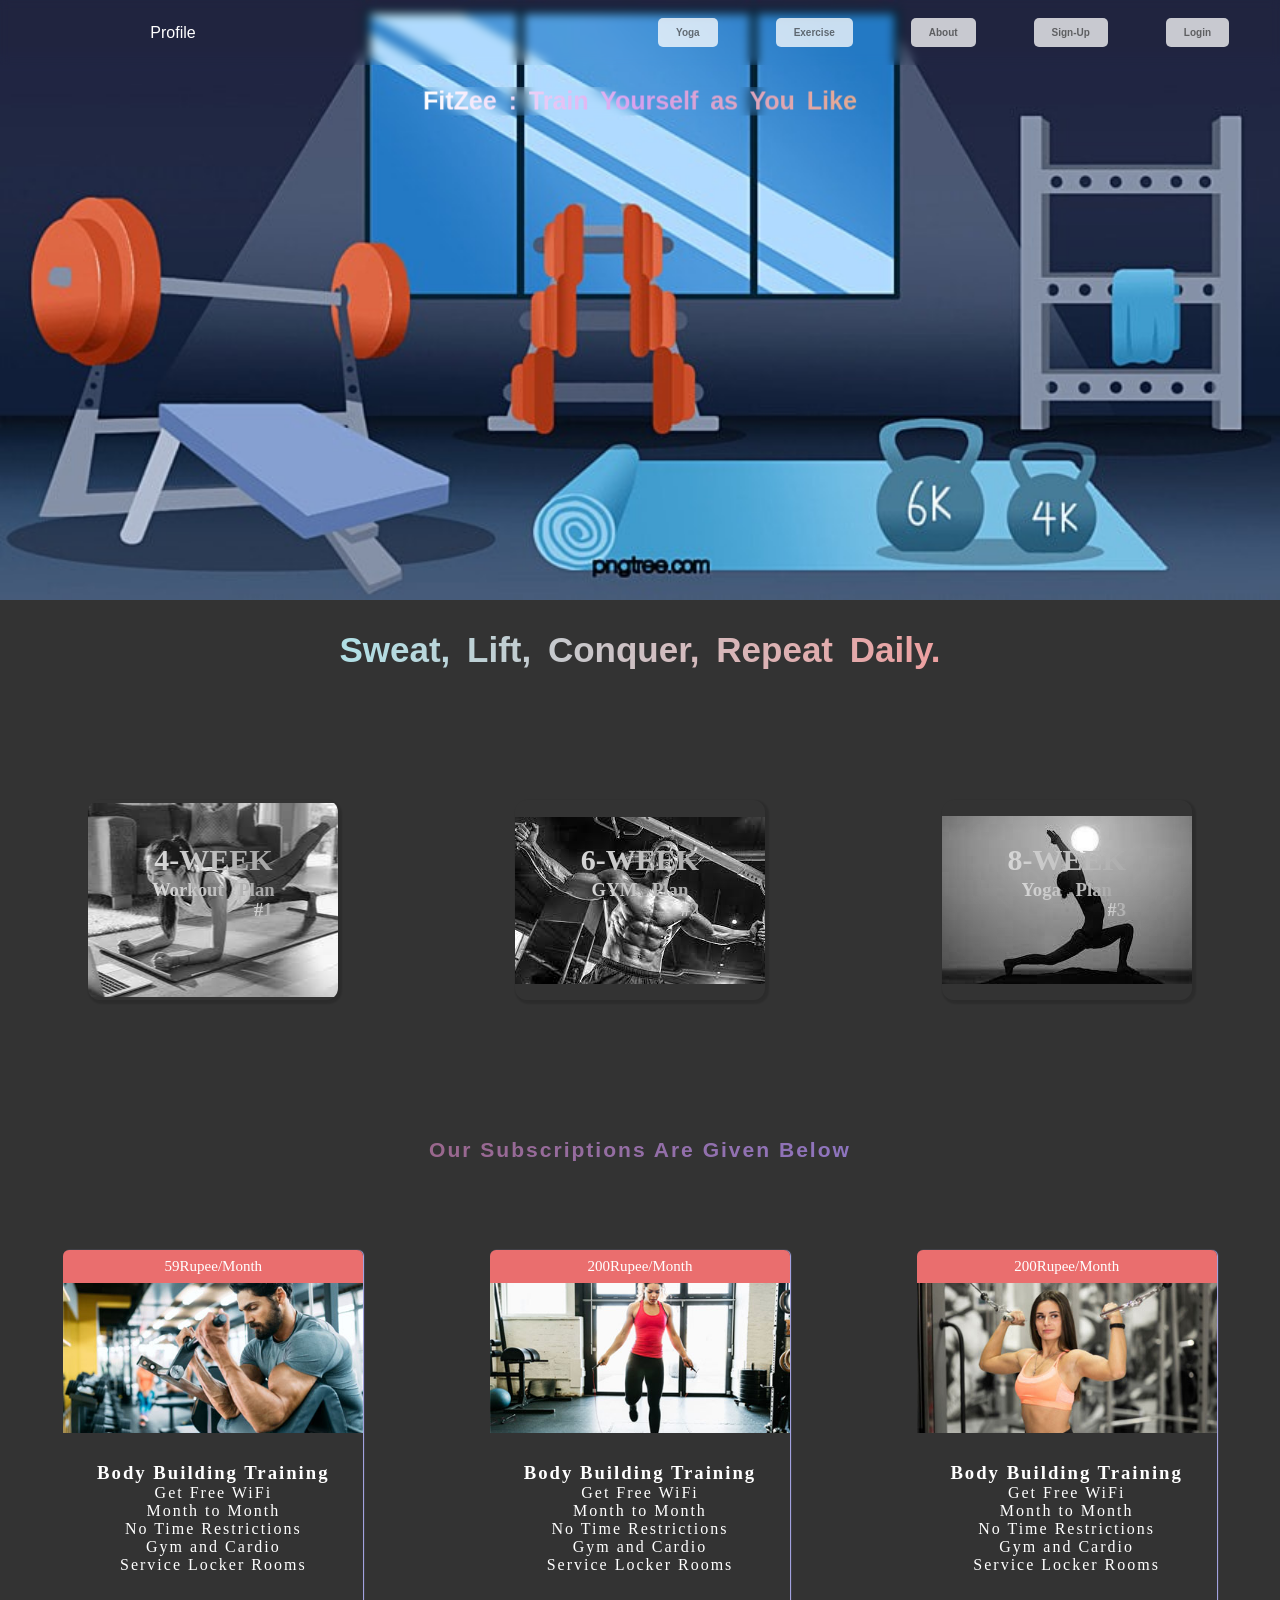
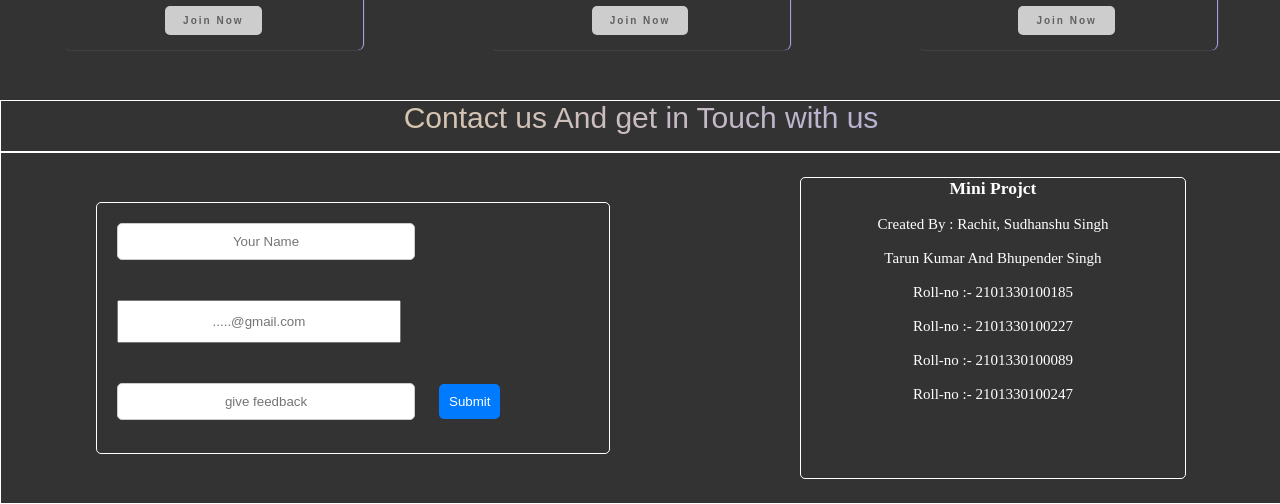
<file: editing.html>
<!DOCTYPE html>
<html lang="en">
<head>
  <meta charset="UTF-8">
  <meta name="viewport" content="width=device-width, initial-scale=1.0">
  <title>Login Page</title>
</head>
<style>
    *{
        margin: 0;
        padding: 0;
    }
    body{
      background-color: #333333;
      overflow-x: hidden;
    }
.max-container{
  background-image: url('gymnewimg.jpg');
  background-repeat: no-repeat;
  background-size:100%;
  overflow-y: hidden;
  overflow-x:auto;
  height: 600px;
  position: relative;

}
/* 1 */
.container {
  max-width: 80%; 
  margin: 100px auto;
  padding: 20px;
  border-radius: 5px;
  background-color: #f9f9f93a;
  backdrop-filter: blur(10px);
  display: none;
  transition: 1s;
}

@media screen and (max-width: 767px) {
  .container {
    max-width: 90%; 
    margin-top: 50px; 
  }
}

.profile-section {
  text-align: center;
}

.profile-pic {
  width: 150px;
  height: 150px;
  border-radius: 50%;
  margin-bottom: 20px;
}

form {
  display: flex;
  flex-direction: column;
}

.form-group {
  margin-bottom: 10px;
}

label {
  font-weight: bold;
}

input[type="text"]{
    padding: 8px;
    width:100%;
    text-align: center;
    border-radius: 5px;
    border: 1px solid #ccc;
}
input[type="password"] {
  padding: 8px;
  width: 100%;
  text-align: center;
  border-radius: 5px;
  border: 1px solid #ccc;
}

button {
  padding: 10px;
  background-color: #007bff;
  color: #fff;
  border: none;
  border-radius: 5px;
  cursor: pointer;
}

button:hover {
  background-color: #0056b3;
}
#uname{
  color: white;
  font-family:Arial, Helvetica, sans-serif;
}
#upass{
  color: white;
  font-family:Arial, Helvetica, sans-serif;
}
/*Navigation section*/
.top-navigation-bar{
  display: flex;
  backdrop-filter: blur(5px);
  justify-content: space-between;
  gap: 10px;
  padding: 9px 11px;
}
.userinfo{
    width: 300px;
    padding: 9px 12px;
    display: flex;
    justify-content: center;
    align-items: center;
    font-size: 16px;
    color: white;
    font-family:'Segoe UI', Tahoma, Geneva, Verdana, sans-serif;
}
/*button area*/
.nav-detail{
    width: 50%;
    padding: 9px 11px;
    display: flex;
    justify-content: center;
    align-items: center;
    justify-content: space-around;
}
/*button area end*/
/*.top-navigation-bar>.btn{
  background-color: rgba(0, 0, 0, 0.189);
  filter: blur(1px);
  word-spacing: 5px;
  padding: 9px 12px;
  font-size: 6px;
}*/
/*.top-navigation-bar>.btn:hover{
  background-color: rgba(0, 0, 0, 0.189);
  filter: blur(0);
  transition: 0.8s;
  word-spacing: 5px;
  padding: 12px 14px;
}*/
.contents-images{
  display: flex;
  justify-content: center;
  align-items: center;
  justify-content: space-around;
  width: 100%;
  height: 400px;
  text-decoration: none;
}
.boxes{
  height: 200px;
  width: 250px;
  border-radius: 12px;
  object-fit: fill;
  box-shadow: 2px 2px 2px 2px rgba(0, 0, 0, 0.148);
}
@media screen and (min-width: 768px) and (max-width: 1023px) {
  .contents-images {
    display: grid;
    grid-template-columns: repeat(2, 250px);
    grid-template-rows: repeat(2, 1/2fr);
    width: auto;
    height: auto;
    justify-content: center;
    align-items: center;
    gap: 10px;
  }
.boxes{
  height: 120px;
  border-radius: 8px;
  margin: 5px;
  box-shadow: 2px 2px 1px 1px white;

}
}
@media screen and (max-width: 767px){
    .contents-images {
    display: grid;
    grid-template-columns: repeat(3,1fr);
    grid-template-rows: repeat(4, 1fr);
    width: auto;
    height: auto;
    border: 1px solid black;
    justify-content: center;
    align-items: center;
    gap: 10px;
  }
  .boxes{
  height: 120px;
  border-radius: 8px;
  margin: 5px;

}
}
.details{
  width: 100%;
  height: 100px;
  position: relative;
}
/*Logo*/
#txt{
  color: rgba(244, 241, 241, 0.733);
  font-size: 25px;
  word-spacing: 5px;
  font-family:Verdana, Geneva, Tahoma, sans-serif;
  /*background: linear-gradient(to right, #B0E0E6, #f69a80); /* Gradient background */
  background: linear-gradient(to right, white, rgb(217, 160, 238),rgb(230, 170, 144));
    -webkit-background-clip: text; /* Clip the text to the background */
    -webkit-text-fill-color: transparent; /* Hide the text fill color */
    position: absolute;
    top: 12%;
    left: 50%;
    transform: translate(-50%,50%);
    backdrop-filter: blur(6px);
}
#quotes{
  text-align: center;
  font-family: 'Trebuchet MS', 'Lucida Sans Unicode', 'Lucida Grande', 'Lucida Sans', Arial, sans-serif;
  font-size: 35px;
  color: white;
  word-spacing: 7px;
  position: absolute;
  top: 50%;
  left: 50%;
  transform: translate(-50%, -50%);
  text-align: center;
  background: linear-gradient(to right, #B0E0E6, #eda0a0); /* Gradient background */
    -webkit-background-clip: text; /* Clip the text to the background */
    -webkit-text-fill-color: transparent; /* Hide the text fill color */

}
#box1{
  background-image: url(home-workout.jpeg);
  background-repeat: no-repeat;
  background-position: center;
  filter: grayscale(1);
  transition: 0.6s;
}
#box1:hover{
  background-image: url(home-workout.jpeg);
  background-repeat: no-repeat;
  background-position: center;
  filter: grayscale(0);
  transition: 0.6s;

}
#box1{
  position: relative;
}
  #box2{
  background-image: url(gym-img.jpeg);
  background-repeat: no-repeat;
  background-position: center;
  filter: grayscale(1);
  transition: 0.6s;
}
#box2:hover{
  background-image: url(gym-img.jpeg);
  background-repeat: no-repeat;
  background-position: center;
  filter: grayscale(0.6);
  transition: 0.6s;
}
#box2{
  position: relative;
}

#img-h31{
  position: absolute;
  word-spacing: 10px;
  font-size: 30px;
  top: 30%;
  left: 50%;
  transform: translate(-50%, -50%);
  text-align: center;
  background: linear-gradient(to right, #a6efa5, #89a4ef); /* Gradient background */
    -webkit-background-clip: text; /* Clip the text to the background */
    -webkit-text-fill-color: transparent; /* Hide the text fill color */

}
#img-h32{
  position: absolute;
  top: 45%;
  word-spacing: 10px;
  left: 50%;
  transform: translate(-50%, -50%);
  text-align: center;
  background: linear-gradient(to right, #a6efa5, #89a4ef); /* Gradient background */
    -webkit-background-clip: text; /* Clip the text to the background */
    -webkit-text-fill-color: transparent; /* Hide the text fill color */
}
#img-h33{
  position: absolute;
  top: 55%;
  left: 70%;
  word-spacing: 10px;
  transform: translate(-50%, -50%);
  text-align: center;
  background: linear-gradient(to right, #a6efa5, #89a4ef); /* Gradient background */
    -webkit-background-clip: text; /* Clip the text to the background */
    -webkit-text-fill-color: transparent; /* Hide the text fill color */
}
#img-h41{
  position: absolute;
  word-spacing: 10px;
  font-size: 30px;
  top: 30%;
  left: 50%;
  transform: translate(-50%, -50%);
  text-align: center;
  background: linear-gradient(to right, #B0E0E6, #f69a80); /* Gradient background */
    -webkit-background-clip: text; /* Clip the text to the background */
    -webkit-text-fill-color: transparent; /* Hide the text fill color */
}
#img-h42{
  position: absolute;
  top: 45%;
  word-spacing: 10px;
  left: 50%;
  transform: translate(-50%, -50%);
  text-align: center;
  background: linear-gradient(to right, #B0E0E6, #f69a80); /* Gradient background */
    -webkit-background-clip: text; /* Clip the text to the background */
    -webkit-text-fill-color: transparent; /* Hide the text fill color */
}
#img-h43{
  position: absolute;
  top: 55%;
  left: 70%;
  word-spacing: 10px;
  transform: translate(-50%, -50%);
  text-align: center;
  background: linear-gradient(to right, #B0E0E6, #f69a80); /* Gradient background */
    -webkit-background-clip: text; /* Clip the text to the background */
    -webkit-text-fill-color: transparent; /* Hide the text fill color */
}


#box3{
  background-image: url(best-yoga.jpeg);
  background-repeat: no-repeat;
  background-position: center;
  filter: grayscale(1);
  transition: 0.6s;
}
#box3:hover{
  background-image: url(best-yoga.jpeg);
  background-repeat: no-repeat;
  background-position: center;
  filter: grayscale(0);
  transition: 0.6s;
}
#box3{
  position: relative;
}
#img-h51{
  position: absolute;
  word-spacing: 10px;
  font-size: 30px;
  top: 30%;
  left: 50%;
  transform: translate(-50%, -50%);
  text-align: center;
  background: linear-gradient(to right, #B0E0E6, #f69a80); /* Gradient background */
    -webkit-background-clip: text; /* Clip the text to the background */
    -webkit-text-fill-color: transparent; /* Hide the text fill color */
}
#img-h52{
  position: absolute;
  top: 45%;
  word-spacing: 10px;
  left: 50%;
  transform: translate(-50%, -50%);
  text-align: center;
  background: linear-gradient(to right, #B0E0E6, #f69a80); /* Gradient background */
    -webkit-background-clip: text; /* Clip the text to the background */
    -webkit-text-fill-color: transparent; /* Hide the text fill color */
}
#img-h53{
  position: absolute;
  top: 55%;
  left: 70%;
  word-spacing: 10px;
  transform: translate(-50%, -50%);
  text-align: center;
  background: linear-gradient(to right, #B0E0E6, #f69a80); /* Gradient background */
    -webkit-background-clip: text; /* Clip the text to the background */
    -webkit-text-fill-color: transparent; /* Hide the text fill color */
}
#log{
  color: white;
  font-family:Georgia, 'Times New Roman', Times, serif;
  word-spacing: 5px;
}
/*Subscription Area*/
.subs-head{
  width: 100%;
  text-align: center;
  display: flex;
  justify-content: center;
  align-items: center;
  height: 100px;
  font-size: 18px;
  font-family: 'Segoe UI', Tahoma, Geneva, Verdana, sans-serif;
  letter-spacing: 2px;
  background: linear-gradient(to right, rgba(239, 114, 114, 0.612), rgb(131, 131, 243)); /* Gradient background */
    -webkit-background-clip: text; /* Clip the text to the background */
    -webkit-text-fill-color: transparent;
    font-weight: 400;
}
.subscription{
  width: 100%;
  height: 500px;
  display: flex;
  justify-content: center;
  align-items: center;
  justify-content: space-around;
}
#subs-1{
  width: 300px;
  height: 400px;
  border-radius: 6px;
  box-shadow: 1px 0px 1px 0px rgb(175, 175, 243);
}
#subs-1:hover{
  transition: 0.8s;
  box-shadow: 0px 1px 0px 1px rgb(175, 175, 243);
}
#subs-2{
  width: 300px;
  height: 400px;
  border-radius: 6px;
  box-shadow: 1px 0px 1px 0px rgb(175, 175, 243);
}
#subs-2:hover{
  transition: 0.8s;
  box-shadow: 0px 1px 0px 1px rgb(175, 175, 243);
}
#subs-3{
  width: 300px;
  height: 400px;
  border-radius: 6px;
  box-shadow: 1px 0px 1px 0px rgb(175, 175, 243);
}
#subs-3:hover{
  transition: 0.8s;
  box-shadow: 0px 1px 0px 1px rgb(175, 175, 243);
}
.price-tag{
  padding: 8px 15px;
  font-size: 15px;
  text-align: center;
  background-color: rgb(234, 110, 110);
  color: white;
  border-radius: 6px 6px 0px 0px;
}
.subs-img-2>img{
  width: 300px;
  height: 150px;
  object-fit:cover;
}
.text{
  font-size: 16px;
  color: white;
  text-align: center;
  letter-spacing: 2px;
  padding: 10px;
  margin: 15px;
}
.btn{
  padding: 9px 18px;
  background-color: rgba(255, 255, 255, 0.756);
  color:rgba(0, 0, 0, 0.534);
  border-radius: 5px;
  text-decoration: none;
  font-family: 'Segoe UI', Tahoma, Geneva, Verdana, sans-serif;
  font-size: 10px;
  font-weight: 800;
  transition: 0.8s;
}
.btn:hover{
  background-color: white;
  border-radius: 5px;
  border-radius: 1px solid rgba(0, 0, 0, 0.333);
}
.last{
  width: 100%;
  height: 350px;
  border: 1px solid white;
  display: flex;
  justify-content: center;
  align-items: center;
  justify-content: space-around;
}

.contact{
  width: 40%;
  height: 250px;
  border: 1px solid white;
  border-radius: 5px;
}
.creatordetail{
  width: 30%;
  height: 300px;
  border: 1px solid white;
  border-radius: 5px;
  color: white;
  font-size: 15px;
  font-family: cursive;
  text-align: center;
  background-color: linear-gradient(to right, rgb(241, 216, 143), rgb(160, 160, 243)); /* Gradient background */
}
#projecthead{
  text-align: center;
  padding: 5px;
}
input[type='text']{
  width: 50%;
  padding: 10px 20px;
  text-align: center;
  margin: 20px 20px;
}
input[type='email']{
  width: 50%;
  padding: 12px;
  text-align: center;
  margin: 20px 20px;
}
.last-head{
  width: 100%;
  height: 50px;
  font-size: 30px;
  font-family: 'Segoe UI', Tahoma, Geneva, Verdana, sans-serif;
  background: linear-gradient(to right, rgb(241, 216, 143), rgb(160, 160, 243)); /* Gradient background */
    -webkit-background-clip: text; /* Clip the text to the background */
    -webkit-text-fill-color: transparent;
  border: 1px solid white;
  text-align: center;
}
</style>
<body>
<div class="max-container">
    <div class="top-navigation-bar">
        <div id="userinfo" class="userinfo">
            Profile
        </div>
        <div class="nav-detail">
          <button onclick="yoga()" class="btn">Yoga</button>
            <button class="btn">Exercise</button>
            <button class="btn">About</button>
            <button class="btn">Sign-Up</button>
            <button onclick="login()" id="btn" class="btn">Login</button>
        </div>
      </div>
      <h2 id="txt">FitZee : Train Yourself as You Like</h2>
      <!--here starting-->
    <div class="container">
        <div class="profile-section">
          <img src="yoga1.gif" alt="Profile Picture" class="profile-pic">
          <h2 id="log">Login</h2>
        </div>
        <form id="login-form">
          <div class="form-group">
            <label id="uname" for="username">Username:</label>
            <input type="text" id="username" name="username" required>
          </div>
          <div class="form-group">
            <label id="upass" for="password">Password:</label>
            <input type="password" id="password" name="password" required>
          </div>
          <button type="submit">Login</button>
        </form>
      </div>
      <!--Here-->
</div>
  <div class="details">
    <h2 id="quotes">Sweat, Lift, Conquer, Repeat Daily.</h2>
  </div>
  <div class="contents-images">
    <div id="box1" class="boxes">
      <a href="4weekplan"><h3 id="img-h31">4-WEEK</h3></a>
      <br>
      <h3 id="img-h32">Workout Plan</h3>
      <br>
      <h3 id="img-h33">#1</h3>
    </div>
    <div id="box2" class="boxes">
      <a href="6weekplan"><h3 id="img-h41">6-WEEK</h3></a>
      <br>
      <h3 id="img-h42"> GYM Plan</h3>
      <br>
      <h3 id="img-h43">#2</h3>
    </div>
    <div id="box3" class="boxes">
      <a href="8weekplan"><h3 id="img-h51">8-WEEK</h3></a>
      <br>
      <h3 id="img-h52"> Yoga Plan</h3>
      <br>
      <h3 id="img-h53">#3</h3>
    </div>
  </div>
  <!--Subscription Area is Here-->
  <div class="subs-head">
    <h3 id="subs-heading">Our Subscriptions Are Given Below</h3>
  </div>
  <div class="subscription">

    <div id="subs-2">
      <div class="price-tag">
        59Rupee/Month
      </div>
      <div class="subs-img-2">
        <img src="price1.jpg" alt="price" />
      </div>
      <div class="text">
        <h3>Body Building Training</h3>
        <p>Get Free WiFi</p>
        <p>Month to Month</p>
        <p>No Time Restrictions</p>
        <p>Gym and Cardio</p>
        <p>Service Locker Rooms</p>
        <br>
        <br>
        <a href="page2.html" class="btn">Join Now</a>
    </div>
    </div>
    <div id="subs-1">
      <div class="price-tag">
        200Rupee/Month
      </div>
      <div class="subs-img-2">
        <img src="price2.jpg" alt="price" />
      </div>
      <div class="text">
        <h3>Body Building Training</h3>
        <p>Get Free WiFi</p>
        <p>Month to Month</p>
        <p>No Time Restrictions</p>
        <p>Gym and Cardio</p>
        <p>Service Locker Rooms</p>
        <br>
        <br>
        <a href="page2.html" class="btn">Join Now</a>
      </div>
    </div>
    <div id="subs-3">
      <div class="price-tag">
        200Rupee/Month
      </div>
      <div class="subs-img-2">
        <img src="price3.jpg" alt="price" />
      </div>
      <div class="text">
        <h3>Body Building Training</h3>
        <p>Get Free WiFi</p>
        <p>Month to Month</p>
        <p>No Time Restrictions</p>
        <p>Gym and Cardio</p>
        <p>Service Locker Rooms</p>
        <br>
        <br>
        <a href="page2.html" class="btn">Join Now</a>
      </div>
    </div>
  </div>
  <div class="last-head">
    <p>Contact us And get in Touch with us</p>
  </div>
  <div class="last">
    <div class="contact">
      <input type="text" name="" id="uinput" placeholder="Your Name" required>
      <input type="email" name="" id="uem" placeholder=".....@gmail.com" required>
      <input type="text" name="" id="" placeholder="give feedback" required>
      <button id="sub">Submit</button>
    </div>
    <div class="creatordetail">
      <h3 id="project-head">Mini Projct</h3>
      <br>
      <p>Created By : Rachit, Sudhanshu Singh</p>
      <br>
      <p>Tarun Kumar And Bhupender Singh</p>
      <br>
      <p>Roll-no :- 2101330100185</p>
      <br>
      <p>Roll-no :- 2101330100227</p>
      <br>
      <p>Roll-no :- 2101330100089</p>
      <br>
      <p>Roll-no :- 2101330100247</p>

    </div>
  </div>
  <script>
    document.getElementById('login-form').addEventListener('submit', function(event) {
  event.preventDefault();
  // Perform login authentication here
  alert('Login data will be stored automatically Thnax');
});

function login() {
    let click = document.querySelector('.container'); // Corrected selector
    if (click.style.display === 'none') { // Comparison instead of assignment
        click.style.display = 'block';
    } else {
        click.style.display = 'none';
    }
}
  </script>
  <script>
    let submit = document.querySelector('#sub');
    let userinput = document.querySelector('#uinput').value;
    submit.addEventListener('click',function(){
      if(userinput==' '){
        alert("First fill the feedback")
      }
    })
  </script>
  <script>
    document.getElementById("login-form").addEventListener("submit", function(event) {
  event.preventDefault(); // Prevent form submission
  
  var username = document.getElementById("username").value;
  var password = document.getElementById("password").value;
  let storename = document.getElementById("userinfo");
  let loginout = document.getElementById("btn");
  
  // Check if username and password are valid
  if ((username === "Rachit" || username === "Sudanshu Singh" || username === "Tarun Kumar" || username === "Bupender Singh") && password === "12345") {
    storename.textContent = "";
    storename.textContent = `Welcome ${username}`;
    loginout.textContent = 'Logout';
  }
else {
    // If not valid, show an error message (you can customize this)
    storename.textContent = ""; // Clear previous username
    alert("Invalid username or password. Please try again.");
    loginout.textContent = 'Login';
  }

});
</script>
    <script>
      function yoga() {
      window.location.href = "page2.html";
    }
    </script>
    <script>
      // internet connection
      window.addEventListener('load', function() {
        if (!navigator.onLine) {
          // If there's no internet connection
          document.body.innerHTML = "<h1>OOPS! Your internet connection is lost 😶</h1>";
        }
      });
    </script>
    <script>
      var content = document.getElementById("userinfo").innerText.trim();

// Check if the content is "Profile"
if (content === "Profile") {
    // If it is, show an alert
    alert("You should first create Your Account.");
} else{
    // If it's not, do something else
    console.log("Content is not Profile");
}
    </script>
</body>  
</html>
</file>
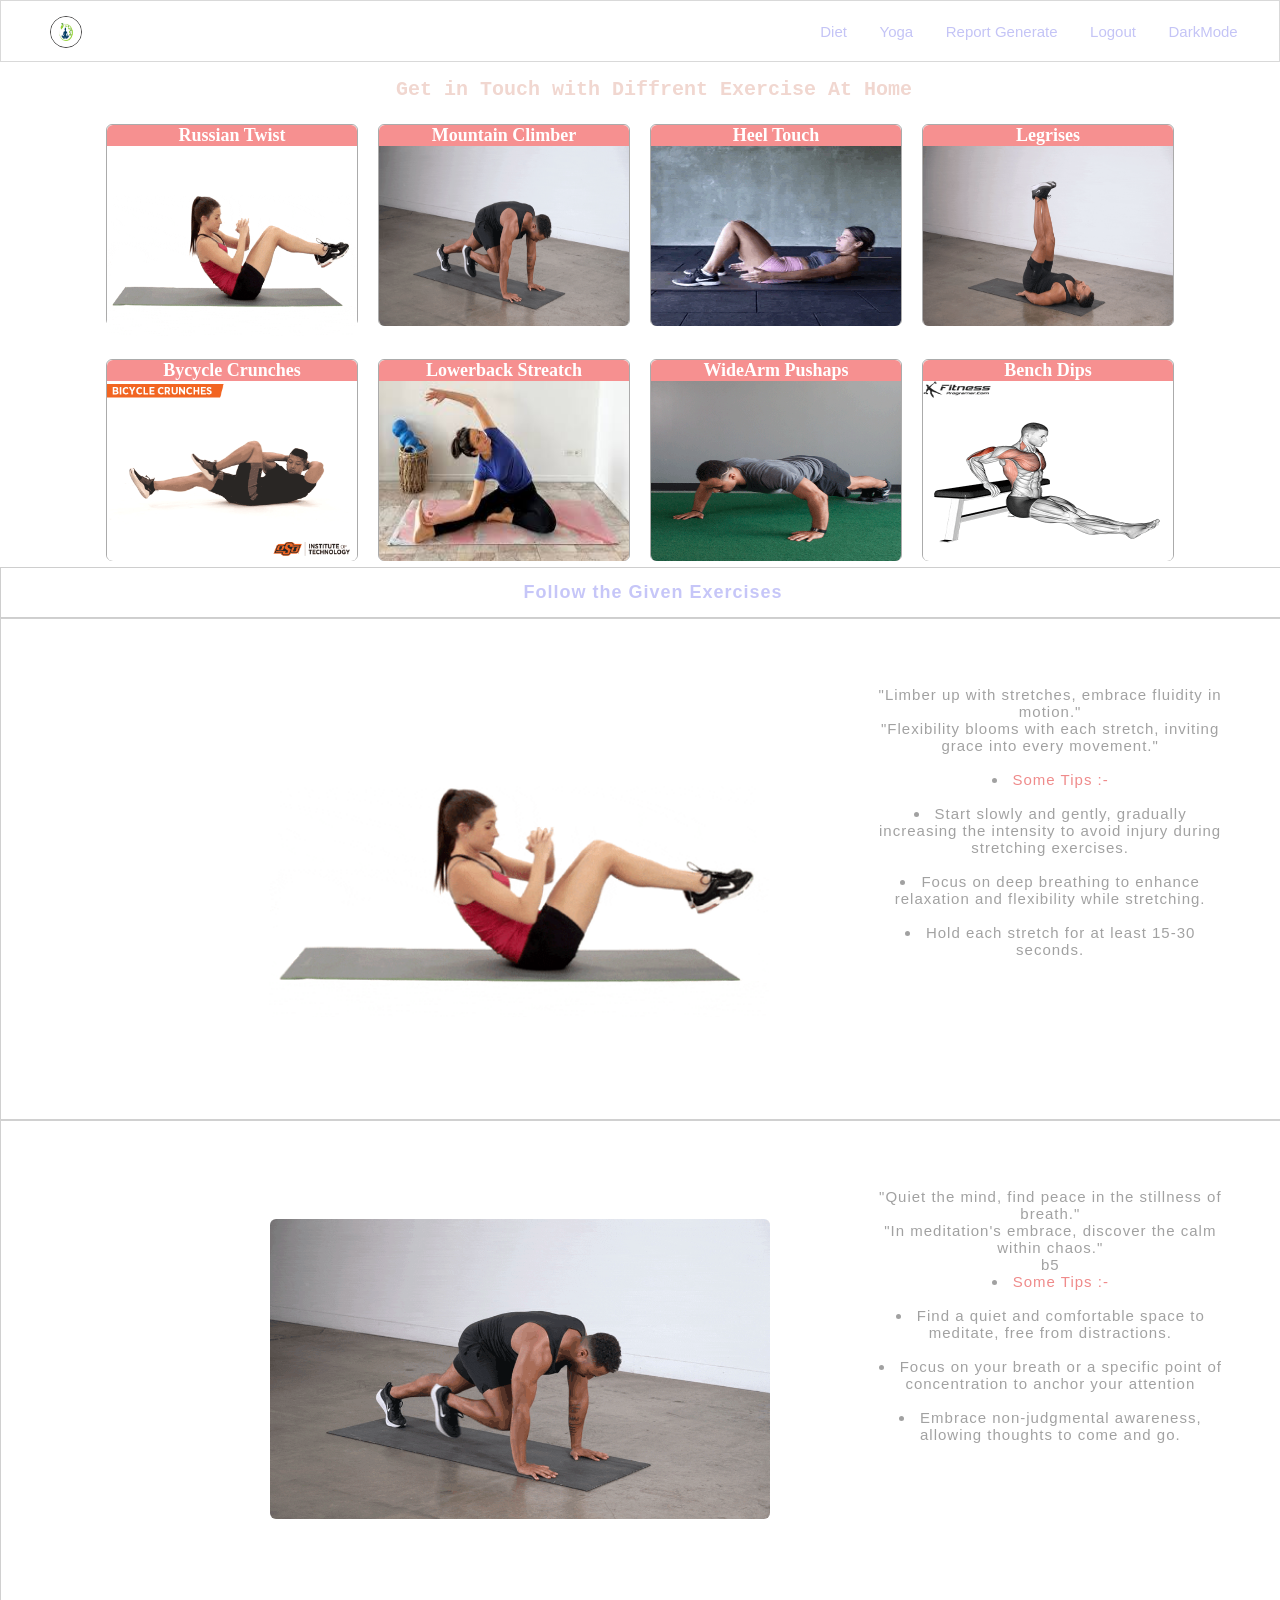
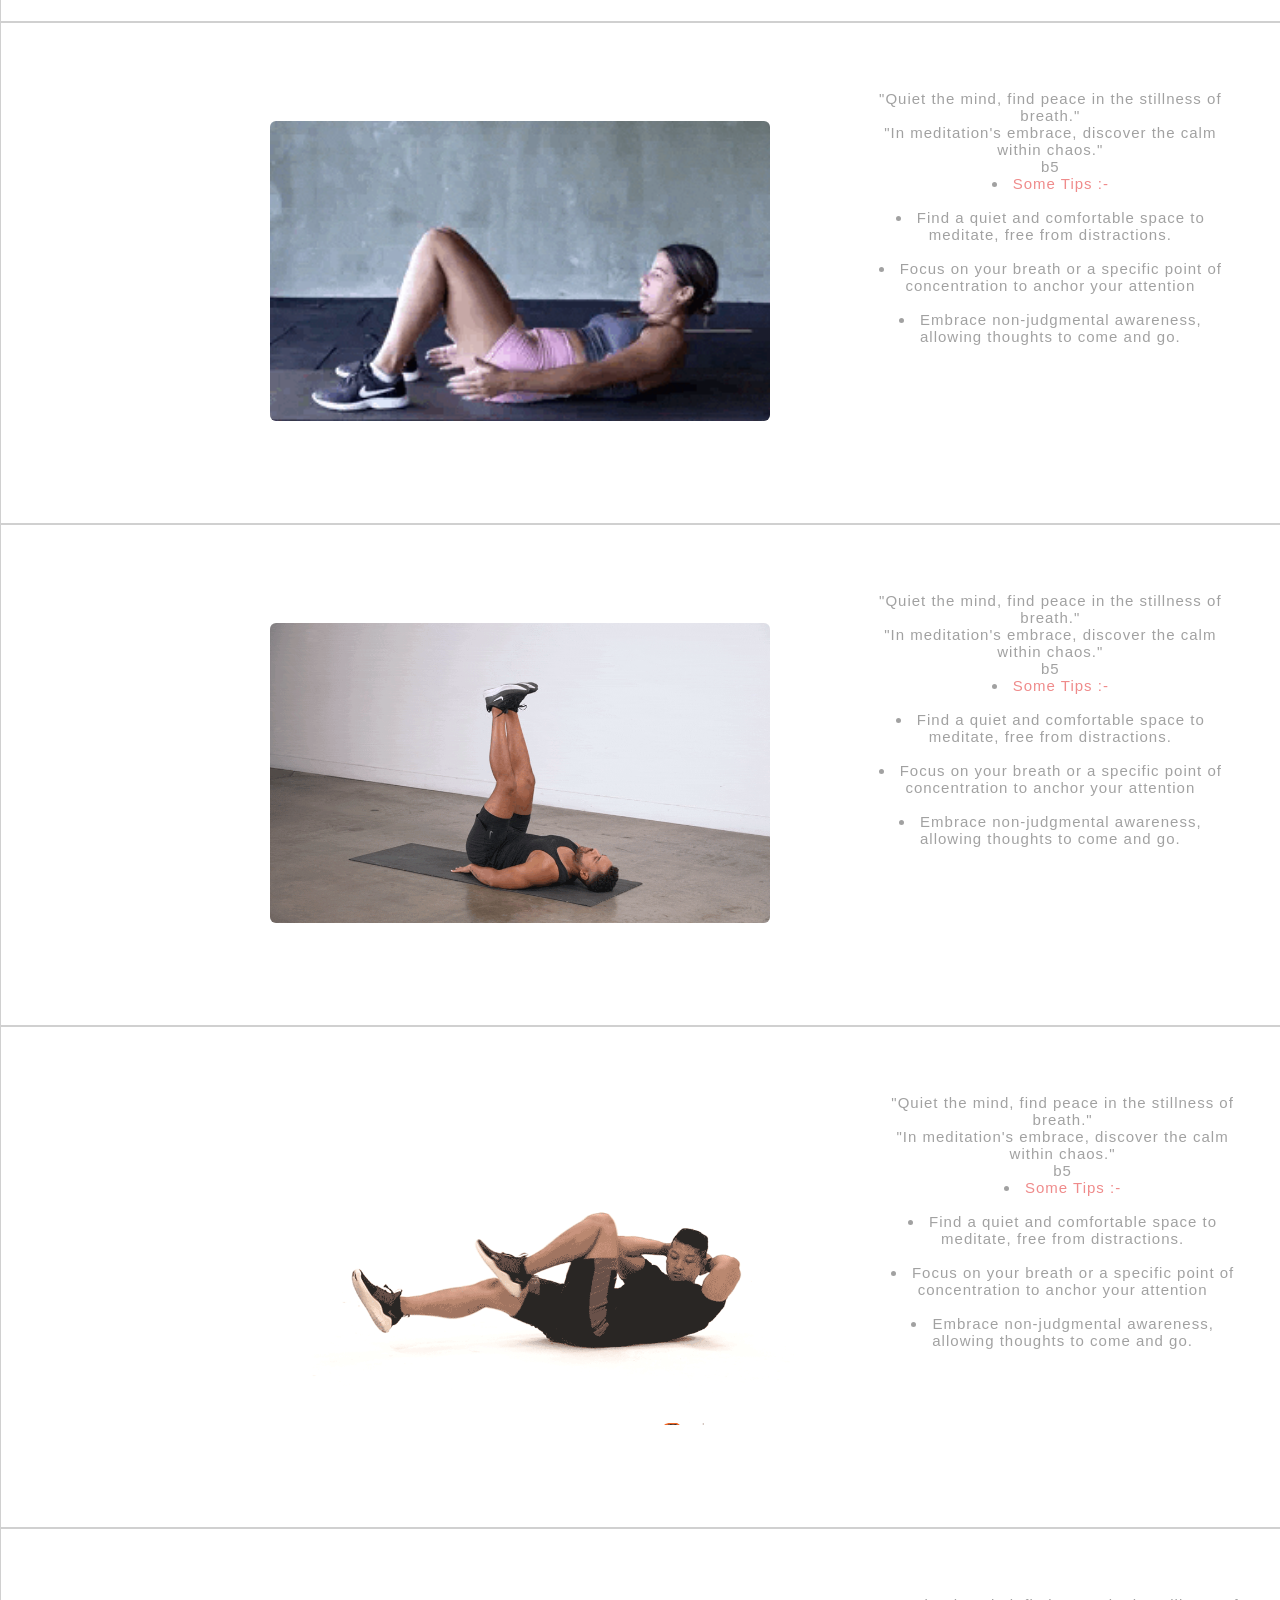
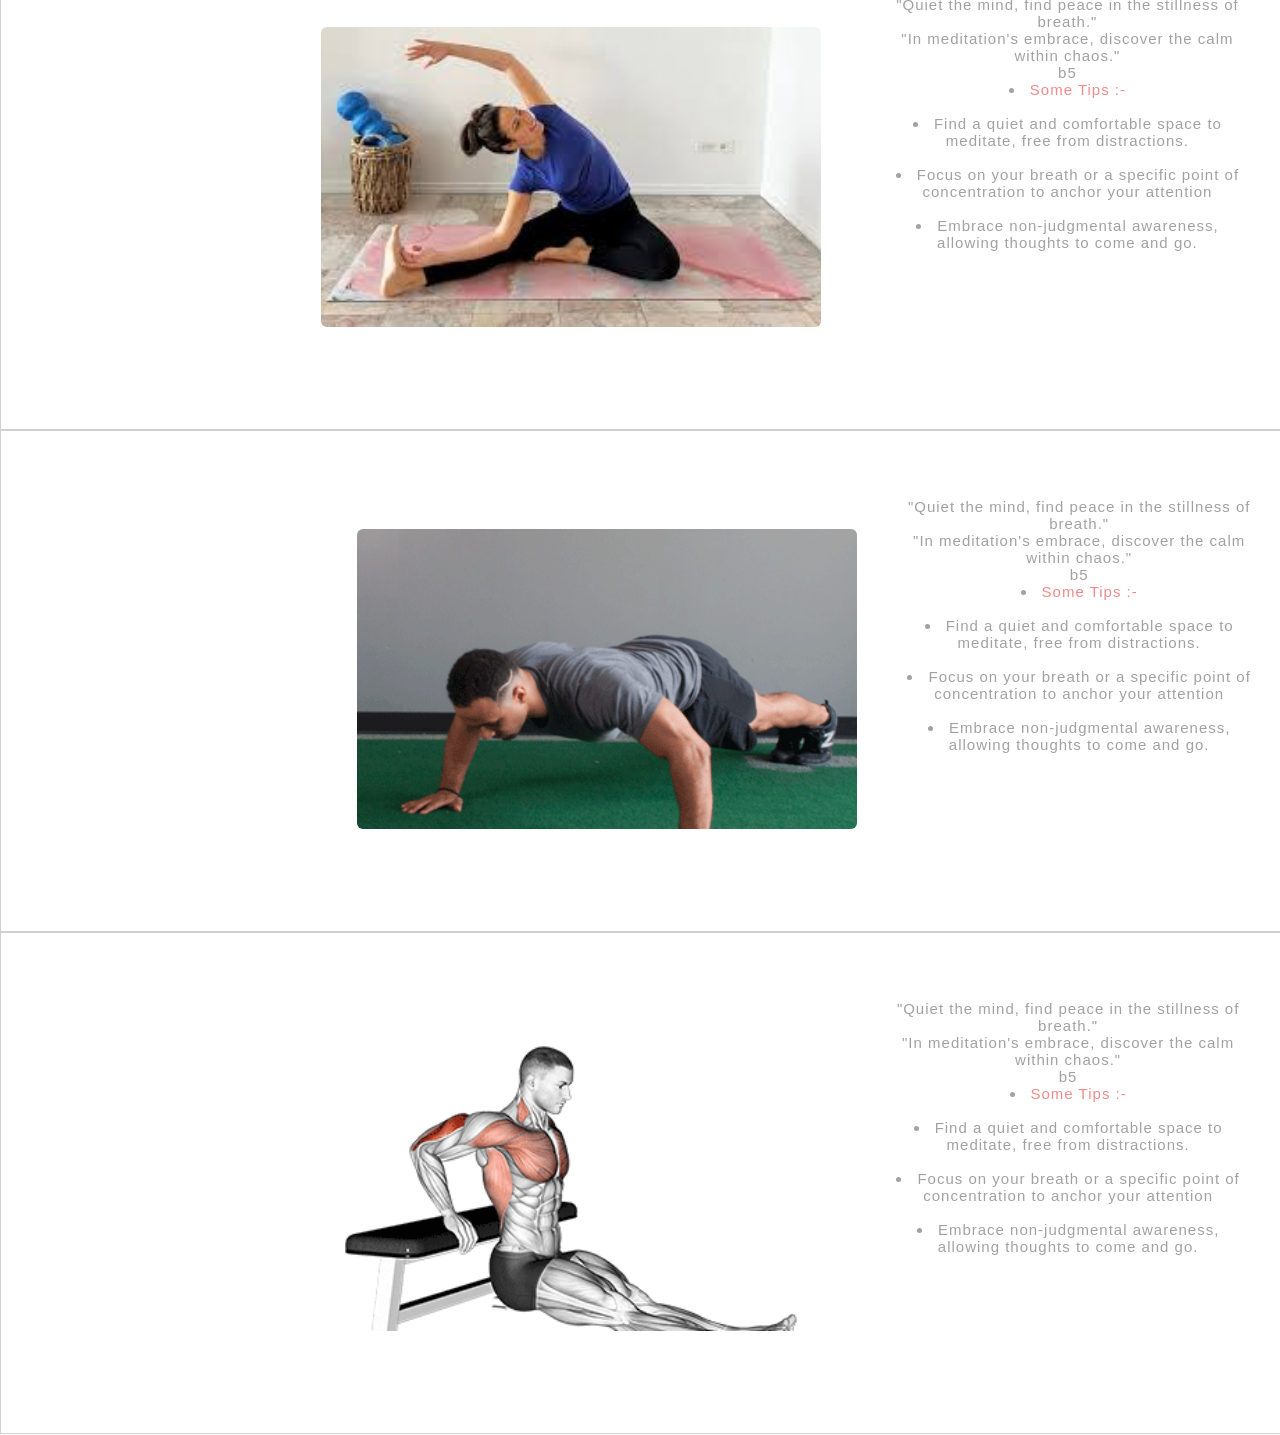
<file: exercise.html>
<!DOCTYPE html>
<html lang="en">
<head>
    <meta charset="UTF-8">
    <meta name="viewport" content="width=device-width, initial-scale=1.0">
    <title>Document</title>
</head>
<style>
    * {
        padding: 0;
        margin: 0;
    }
    body{
        overflow-x: hidden;
        background-color: white;
    }
    .top-nav {
        width: auto;
        justify-content: space-between;
        padding: 15px 25px;
        display: flex;
        border: 1px solid rgba(0, 0, 0, 0.148);
    }
    .top-nav:hover {
        transition: 0.6s;
        box-shadow: 0px 0px 1px 1px rgb(190, 190, 242);
    }
    .top-nav>div, a {
        text-align: center;
        font-size: 15px;
        color: #c4c4f6;
        font-family:'Segoe UI', Tahoma, Geneva, Verdana, sans-serif;
        text-decoration: none;
    }
    #prof{
        width: 80px;
        height: 30px;
    }
    #prof > img {
        width: 30px;
        height: 30px;
        border-radius: 50%;
        border: 1px solid rgb(68, 67, 67);
    }
    .Exercise {
        width: 100%;
        height: 450px;
        display: flex;
        justify-content: center;
        align-items: center;
        flex-wrap: wrap;
        gap: 20px;
    }
    #box{
        width: 250px;
        height: 200px;
        border: 1px solid rgba(0, 0, 0, 0.331);
        border-radius: 6px;
    }
    img{
        width: 250px;
        height: 170px;
        border-radius: 6px;

    }
    #header{
        text-align: center;
        color: white;
        background-color: rgb(246, 144, 144);
        font-size: 18px;
        border-radius: 6px 6px 0px 0px;
    }
    #meditation{
        width: 250px;
        height: 180px;
        border-radius: 0px 0px 6px 6px;
    }
    .yogaheader{
        width: 100%;
        padding: 16px 14px;
        font-family:monospace;
        color: rgb(241, 215, 208);
        left: 10px;
    }
    h3{
        text-align: center;
        font-size: 20px;
    }
    #stretch{
        height: 190px;
        border-radius: 0px 0px 6px 6px;
    }
    .Yoga-container1{
        width: 100%;
        height: 500px;
        display: flex;
        justify-content: center;
        align-items: center;
        justify-content: space-around;
        border: 1px solid rgba(0, 0, 0, 0.183);
    }
    .img-container>img{
        object-fit: cover;
        width: 500px;
        height: 300px;
    }
    #cnt-hed{
        padding: 5px;
        color: white;
        font-size: 20px;
        font-family: 'Segoe UI', Tahoma, Geneva, Verdana, sans-serif;
        letter-spacing: 1px;
    }
    .content-container{
        width: 350px;
        height: 400px;
        border-radius: 5px;
        text-align: center;
        padding: 6px;
        font-family:'Lucida Sans', 'Lucida Sans Regular', 'Lucida Grande', 'Lucida Sans Unicode', Geneva, Verdana, sans-serif;
        font-size: 15px;
        letter-spacing: 1px;
        color: rgba(0, 0, 0, 0.368);
    }
    span{
        color: rgb(239, 139, 139);
    }
    .newinfo{
        width: 100%;
        padding: 14px 12px;
        text-align: center;
        border: 1px solid rgba(0, 0, 0, 0.192);
    }
    #info{
        font-size: 18px;
        letter-spacing: 1px;
        font-family:'Lucida Sans', 'Lucida Sans Regular', 'Lucida Grande', 'Lucida Sans Unicode', Geneva, Verdana, sans-serif;
        color: rgb(198, 198, 248);
    }
    .sub-nav{
        display: flex;
        justify-content: center;
        align-items: center;
        justify-content: space-around;
        width: 450px;
        height: 30px;
    }
</style>
<body>
    <div class="top-nav">
        <div id="prof">
            <img src="yogalogo.jpg" alt="">
        </div>
        <div class="sub-nav">
        <div><p><a href="diet-main/src/index.html">Diet</a></p></div>
        <div><a href="page2.html"><p>Yoga</p></a></div>
        <a href="reportgenerator.html"><div><p>Report Generate</p></div></a>
        <a href="Application.html"><div><p>Logout</p></div></a>
        <div id="dark"><p>DarkMode</p></div>
        </div>
    </div>
    <div class="yogaheader">
        <h3>Get in Touch with Diffrent Exercise At Home</h3>
    </div>
    <div class="Exercise">
        <div id="box">
            <h2 id="header">Russian Twist</h2>
            <img id="stretch" src="russiantwist.gif" alt="">

        </div>
        <div id="box">
            <h2 id="header">Mountain Climber</h2>
            <img id="meditation" src="mountain Climber.jpeg" alt="">
        </div>
        <div id="box">
            <h2 id="header">Heel Touch</h2>
            <img id="meditation" src="heel touch.gif" alt="">
        </div>
        <div id="box">
            <h2 id="header">Legrises</h2>
            <img id="meditation" src="legraises.gif" alt="">
        </div>
        <div id="box">
            <h2 id="header">Bycycle Crunches</h2>
            <img id="meditation" src="bicycle-crunches.gif" alt="">
        </div>
        <div id="box">
            <h2 id="header">Lowerback Streatch</h2>
            <img id="meditation" src="lowerback.jpeg" alt="">
        </div>
        <div id="box">
            <h2 id="header">WideArm Pushaps</h2>
            <img id="meditation" src="widearm pushaps.gif" alt="">
        </div>
        <div id="box">
            <h2 id="header">Bench Dips</h2>
            <img id="meditation" src="bench dips.gif" alt="">
        </div>
    </div>
    <div class="newinfo">
        <h2 id="info">Follow the Given Exercises</h2>
    </div>
    <!--here all have diffrent sections -->
    <div class="Yoga-container1">
        <h2 id="cnt-hed">Stratching</h2>
        <div class="img-container">
            <img src="russiantwist.gif" alt="">
        </div>
        <div class="content-container">
            <br>
            "Limber up with stretches, embrace fluidity in motion."
            <br>
            "Flexibility blooms with each stretch, inviting grace into every movement."
            <br>
            <br>
            <li><span>Some Tips :-</span></li>
            <br>
            <li>Start slowly and gently, gradually increasing the intensity to avoid injury during stretching exercises.</li>
            <br>
            <li>Focus on deep breathing to enhance relaxation and flexibility while stretching.</li>
            <br>
            <li>Hold each stretch for at least 15-30 seconds.</li>
        </div>
    </div>
    <!--here all have diffrent sections -->
    <div class="Yoga-container1">
        <h2 id="cnt-hed">Meditation</h2>
        <div class="img-container">
            <img src="mountain Climber.jpeg" alt="">
        </div>
        <div class="content-container">
            <br>
            "Quiet the mind, find peace in the stillness of breath."
            <br>
            "In meditation's embrace, discover the calm within chaos."
            <br>
            b5

            <li><span>Some Tips :-</span></li>
            <br>
            <li>Find a quiet and comfortable space to meditate, free from distractions.
            </li>
            <br>
            <li>Focus on your breath or a specific point of concentration to anchor your attention</li>
            <br>
            <li>Embrace non-judgmental awareness, allowing thoughts to come and go.</li>
        </div>
    </div>
    <!--3rd Exercise-->
    <div class="Yoga-container1">
        <h2 id="cnt-hed">Meditation</h2>
        <div class="img-container">
            <img src="heel touch.gif" alt="">
        </div>
        <div class="content-container">
            <br>
            "Quiet the mind, find peace in the stillness of breath."
            <br>
            "In meditation's embrace, discover the calm within chaos."
            <br>
            b5

            <li><span>Some Tips :-</span></li>
            <br>
            <li>Find a quiet and comfortable space to meditate, free from distractions.
            </li>
            <br>
            <li>Focus on your breath or a specific point of concentration to anchor your attention</li>
            <br>
            <li>Embrace non-judgmental awareness, allowing thoughts to come and go.</li>
        </div>
    </div>
    <!--4th Exercise-->
    <div class="Yoga-container1">
        <h2 id="cnt-hed">Meditation</h2>
        <div class="img-container">
            <img src="legraises.gif" alt="">
        </div>
        <div class="content-container">
            <br>
            "Quiet the mind, find peace in the stillness of breath."
            <br>
            "In meditation's embrace, discover the calm within chaos."
            <br>
            b5

            <li><span>Some Tips :-</span></li>
            <br>
            <li>Find a quiet and comfortable space to meditate, free from distractions.
            </li>
            <br>
            <li>Focus on your breath or a specific point of concentration to anchor your attention</li>
            <br>
            <li>Embrace non-judgmental awareness, allowing thoughts to come and go.</li>
        </div>
    </div>
    <!--5th Exercise-->
    <div class="Yoga-container1">
        <h2 id="cnt-hed">Bicycle Crunches</h2>
        <div class="img-container">
            <img src="bicycle-crunches.gif" alt="">
        </div>
        <div class="content-container">
            <br>
            "Quiet the mind, find peace in the stillness of breath."
            <br>
            "In meditation's embrace, discover the calm within chaos."
            <br>
            b5

            <li><span>Some Tips :-</span></li>
            <br>
            <li>Find a quiet and comfortable space to meditate, free from distractions.
            </li>
            <br>
            <li>Focus on your breath or a specific point of concentration to anchor your attention</li>
            <br>
            <li>Embrace non-judgmental awareness, allowing thoughts to come and go.</li>
        </div>
    </div>
    <div class="Yoga-container1">
        <h2 id="cnt-hed">LowerBack Exercise</h2>
        <div class="img-container">
            <img src="lowerback.jpeg" alt="">
        </div>
        <div class="content-container">
            <br>
            "Quiet the mind, find peace in the stillness of breath."
            <br>
            "In meditation's embrace, discover the calm within chaos."
            <br>
            b5

            <li><span>Some Tips :-</span></li>
            <br>
            <li>Find a quiet and comfortable space to meditate, free from distractions.
            </li>
            <br>
            <li>Focus on your breath or a specific point of concentration to anchor your attention</li>
            <br>
            <li>Embrace non-judgmental awareness, allowing thoughts to come and go.</li>
        </div>
    </div>
    <div class="Yoga-container1">
        <h2 id="cnt-hed">widearm Pushups Exercise</h2>
        <div class="img-container">
            <img src="widearm pushaps.gif" alt="">
        </div>
        <div class="content-container">
            <br>
            "Quiet the mind, find peace in the stillness of breath."
            <br>
            "In meditation's embrace, discover the calm within chaos."
            <br>
            b5

            <li><span>Some Tips :-</span></li>
            <br>
            <li>Find a quiet and comfortable space to meditate, free from distractions.
            </li>
            <br>
            <li>Focus on your breath or a specific point of concentration to anchor your attention</li>
            <br>
            <li>Embrace non-judgmental awareness, allowing thoughts to come and go.</li>
        </div>
    </div>
    <div class="Yoga-container1">
        <h2 id="cnt-hed">Bench Dips Exercise</h2>
        <div class="img-container">
            <img src="bench dips.gif" alt="">
        </div>
        <div class="content-container">
            <br>
            "Quiet the mind, find peace in the stillness of breath."
            <br>
            "In meditation's embrace, discover the calm within chaos."
            <br>
            b5

            <li><span>Some Tips :-</span></li>
            <br>
            <li>Find a quiet and comfortable space to meditate, free from distractions.
            </li>
            <br>
            <li>Focus on your breath or a specific point of concentration to anchor your attention</li>
            <br>
            <li>Embrace non-judgmental awareness, allowing thoughts to come and go.</li>
        </div>
    </div>
    <script>
        let dark = document.querySelector('#dark');
        let nav = document.querySelector('.top-nav');
    
        dark.addEventListener('click', function() {
            if (document.body.style.backgroundColor === "white" || document.body.style.backgroundColor === "") {
                document.body.style.transition = "background-color 0.6s, color 0.6s";
                document.body.style.backgroundColor = "#000";
                changeTextColor("white"); // Call function to change text color
            } else {
                document.body.style.transition = "background-color 0.6s, color 0.6s";
                document.body.style.backgroundColor = "white";
                changeTextColor("#c4c4f6"); // Call function to change text color
            }
        });
    
        function changeTextColor(color) {
            let textElements = document.querySelectorAll('.top-nav > div, .top-nav > a,.content-container');
            textElements.forEach(function(element) {
                element.style.color = color;
            });
        }
    </script>
        <script>
            // internet connection
            window.addEventListener('load', function() {
              if (!navigator.onLine) {
                // If there's no internet connection
                document.body.innerHTML = "<h1>OOPS! Your internet connection is lost 😶</h1>";
              }
            });
          </script>
</body>
</html>
</file>
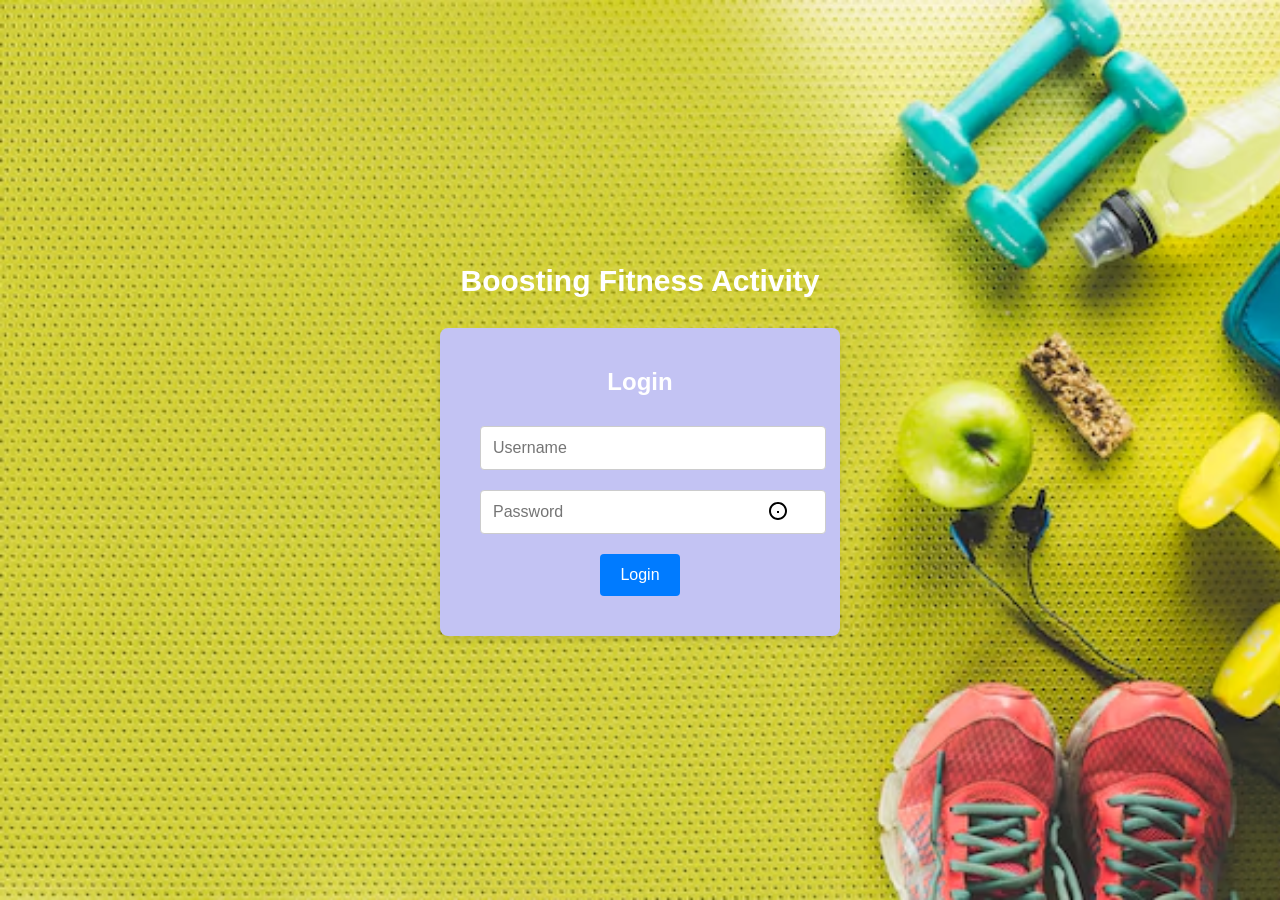
<file: login.html>
<!DOCTYPE html>
<html lang="en">
<head>
<meta charset="UTF-8">
<meta name="viewport" content="width=device-width, initial-scale=1.0">
<title>Login Page</title>
<style>
*{
  padding: 0;
  margin: 0;
}
body{
  overflow-x: hidden;
  overflow-y: hidden;
}

  body {
    font-family: Arial, sans-serif;
    background-color: #f4f4f4d0;
    margin: 0;
    padding: 0;
    display: flex;
    justify-content: center;
    align-items: center;
    height: 100vh;
    background-image: url(image.png);
    background-repeat: no-repeat;
    background-size: cover;
  }

  .login-container {
    background-color: rgb(195, 195, 243);
    border-radius: 8px;
    box-shadow: 0 4px 6px rgba(0, 0, 0, 0.1);
    padding: 40px;
    width: 320px;
    text-align: center;
  }

  h2 {
    margin-bottom: 30px;
    color: white;
  }

  .input-group {
    margin-bottom: 20px;
    position: relative;
  }

  .input-group input {
    width: 100%;
    padding: 12px;
    border: 1px solid #ccc;
    border-radius: 4px;
    font-size: 16px;
    outline: none;
  }

  .input-group input:focus {
    border-color: #007bff;
  }

  .toggle-password {
    position: absolute;
    right: 10px;
    top: 50%;
    transform: translateY(-50%);
    cursor: pointer;
  }

  button {
    background-color: #007bff;
    color: #fff;
    border: none;
    border-radius: 4px;
    padding: 12px 20px;
    font-size: 16px;
    cursor: pointer;
    transition: background-color 0.3s;
  }

  button:hover {
    background-color: #0056b3;
  }
  #log{
    font-size: 30px;
    text-align: center;
    font-family: 'Lucida Sans', 'Lucida Sans Regular', 'Lucida Grande', 'Lucida Sans Unicode', Geneva, Verdana, sans-serif;
  }
</style>
</head>
<body>
  <div class="shower">
    <h2 id="log">Boosting Fitness Activity</h2>
    <form id="login-form" class="login-container">
      <h2>Login</h2>
      <div class="input-group">
        <input id="username" type="text" placeholder="Username" required>
      </div>
      <div class="input-group">
        <input type="password" id="password" placeholder="Password" required>
        <span class="toggle-password" onclick="togglePasswordVisibility()">
          <svg xmlns="http://www.w3.org/2000/svg" width="24" height="24" viewBox="0 0 24 24"><path d="M0 0h24v24H0z" fill="none"/><path d="M12 4c-4.97 0-9 4.03-9 9s4.03 9 9 9 9-4.03 9-9-4.03-9-9-9zm0 16c-3.86 0-7-3.14-7-7s3.14-7 7-7 7 3.14 7 7-3.14 7-7 7zm-1-5h2v-2h-2v2z"/></svg>
        </span>
      </div>
      <button type="submit">Login</button>
    </form>
  </div>

  <script>
    function togglePasswordVisibility() {
      var passwordField = document.getElementById("password");
      if (passwordField.type === "password") {
        passwordField.type = "text";
      } else {
        passwordField.type = "password";
      }
    }

    document.getElementById("login-form").addEventListener("submit", function(event) {
      event.preventDefault(); 

      var username = document.getElementById("username").value;
      var password = document.getElementById("password").value;
      var allowedUsernames = ["Rachit", "Sudanshu Singh", "Tarun Kumar", "Bhupendra Singh"];
      if (allowedUsernames.includes(username) && password === "9798") {
        alert(`Welcome ${username} You loggedin!`);
        window.location.href = "page2.html";
      } else {
        alert("Invalid username or password. Please try again.");
      }
    });
  </script>
</body>
</html>
</file>
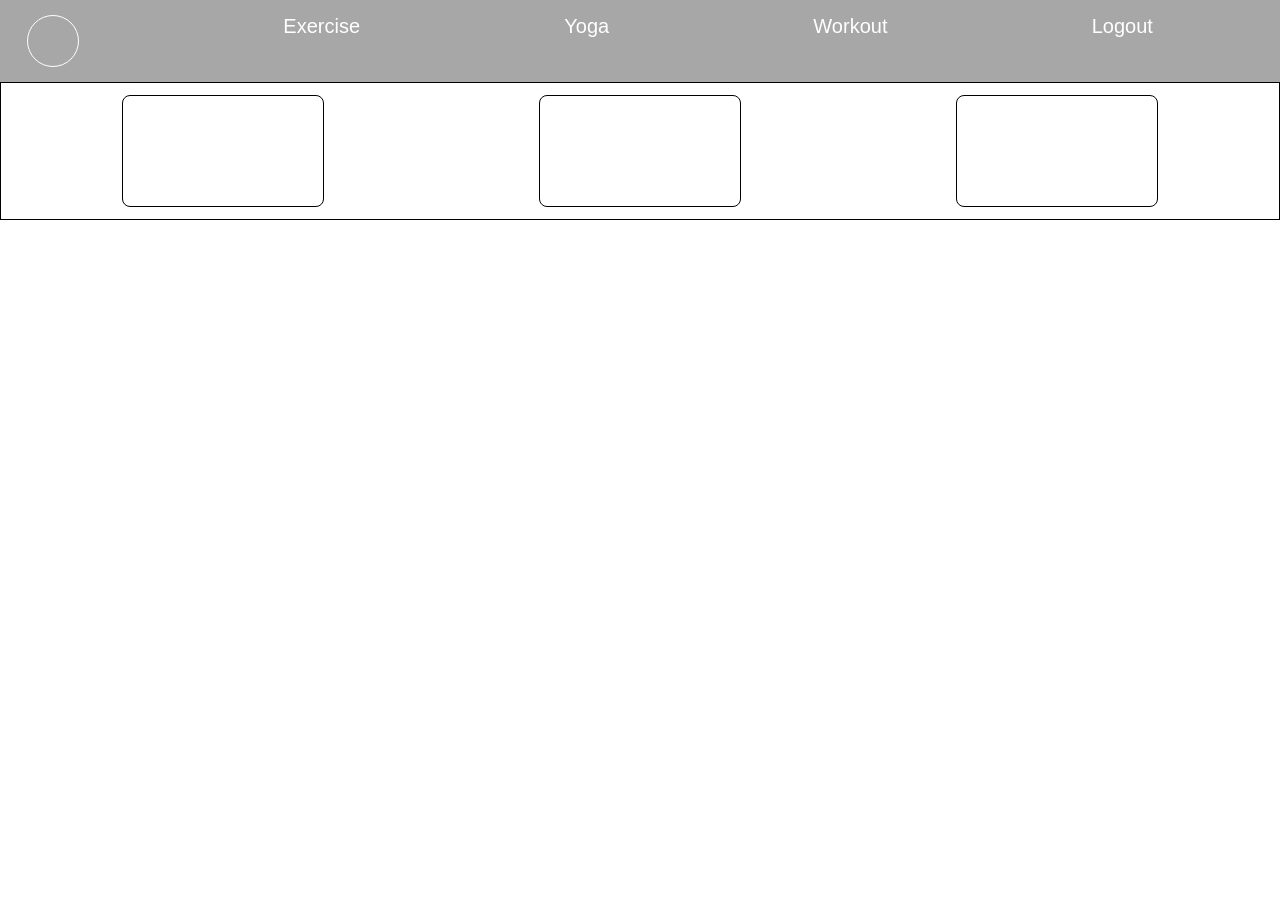
<file: page4.html>
<!DOCTYPE html>
<html lang="en">
<head>
    <meta charset="UTF-8">
    <meta name="viewport" content="width=device-width, initial-scale=1.0">
    <title>Document</title>
</head>
<style>
    *{
        padding: 0;
        margin: 0;
    }
    .top-nav{
        width: auto;
        background-color: rgba(0, 0, 0, 0.345);
        justify-content: space-around;
        padding: 15px 25px;
        display: flex;
    }
    .top-nav>div{
        text-align: center;
        font-size: 20px;
        color: white;
        font-family:'Segoe UI', Tahoma, Geneva, Verdana, sans-serif;
        
    }
    #prof{
        margin-left: -100px;
        width: 50px;
        height: 50px;
        border-radius: 50%;
        border: 1px solid white;
        position: relative;
        overflow: hidden;
        background-size: cover;
        background-position: center;
    }
    #prof input[type="file"] {
        position: absolute;
        top: 0;
        left: 0;
        width: 100%;
        height: 100%;
        opacity: 0;
    }

    
    .dropdown {
        position: relative;
        display: inline-block;
    }

    .dropdown-content {
        display: none;
        position: absolute;
        background-color: #f9f9f9;
        min-width: 160px;
        box-shadow: 0 8px 16px 0 rgba(0,0,0,0.2);
        z-index: 1;
    }

    .dropdown:hover .dropdown-content {
        display: block;
    }

    .dropdown-content a {
        color: rgba(5, 5, 5, 0.505);
        padding: 12px 16px;
        text-decoration: none;
        display: block;
        font-family:sans-serif;
        font-size: 15px;
    }

    .dropdown-content a:hover {
        background-color: #f1f1f1;
    }
    .container-2{
        width: auto;
        height: auto;
        border-radius: 1px solid black;
        display: flex;
        justify-content: center;
        align-items: center;
        justify-content: space-around;
        border: 1px solid black;
        padding: 12px 14px;
    }
    .item2{
        width: 200px;
        height: 110px;
        border: 1px solid black;
        border-radius: 8px;
    }
</style>
<body>
    <div class="top-nav">
        <div id="prof">
            <input type="file" accept="image/*">
        </div>
        <div class="dropdown">
            <span><p>Exercise</p></span>
            <div class="dropdown-content">
                <p id="per"><a href="#">Exercise 1</a></p>
                <p id="per"><a href="#">Exercise 2</a></p>
                <p id="per"><a href="page2.html">Exercise 3</a></p>
            </div>
        </div>
        <div><p>Yoga</p></div>
        <div><p>Workout</p></div>
        <div><p>Logout</p></div>
    </div>
    <!-------------------------------------Container 2 ------------------------------------------------>

    <div class="container-2">
        <div class="item2"></div>
        <div class="item2"></div>
        <div class="item2"></div>
    </div>

    <div class="container-3">
        <div></div>
        <div></div>
        <div></div>
        <div></div>
        <div></div>
        <div></div>
    </div>
    <script>
        document.addEventListener("DOMContentLoaded", function() {
            const profInput = document.querySelector('#prof input[type="file"]');
            const profDiv = document.querySelector('#prof');

            profInput.addEventListener('change', function() {
                const file = this.files[0];
                if (file) {
                    const reader = new FileReader();
                    reader.onload = function() {
                        profDiv.style.backgroundImage = `url(${reader.result})`;
                    }
                    reader.readAsDataURL(file);
                }
            });
        });
    </script>
</body>
</html>
</file>
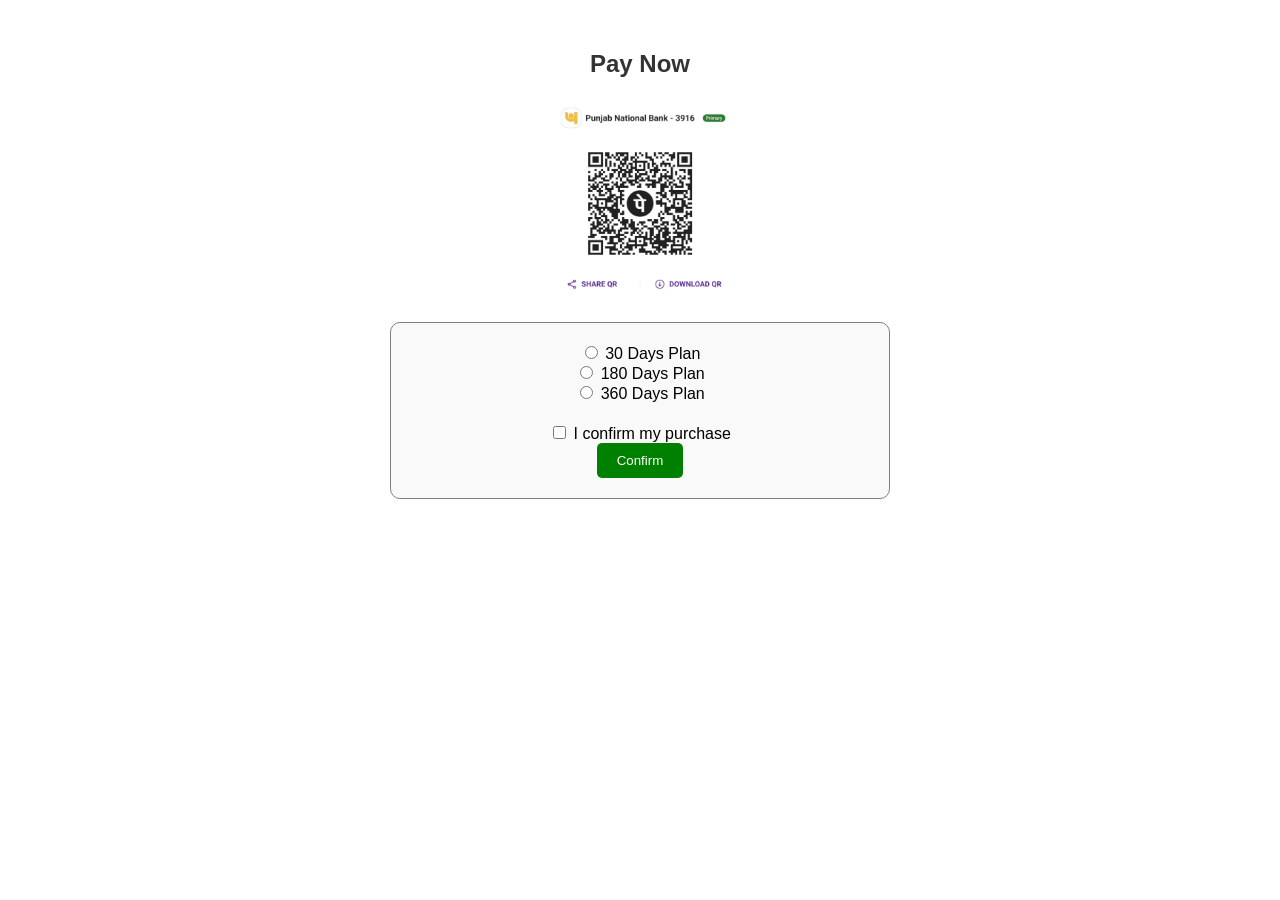
<file: purchasing.html>
<!DOCTYPE html>
<html lang="en">
<head>
  <meta charset="UTF-8">
  <meta name="viewport" content="width=device-width, initial-scale=1.0">
  <title>Purchasing Form</title>
</head>
<style>
    body {
  font-family: Arial, sans-serif;
}

.container {
  max-width: 500px;
  margin: 50px auto;
  text-align: center;
}

.qr-code {
  width: 200px;
  height: 200px;
  margin-bottom: 20px;
}

.purchase-form {
  background-color: #f9f9f9;
  border: 1px solid gray;
  padding: 20px;
  border-radius: 10px;
}

.plan-options {
  margin-bottom: 20px;
}

.confirmation {
  margin-top: 20px;
}

.confirm-button {
  background-color: green;
  color: white;
  border: none;
  padding: 10px 20px;
  border-radius: 5px;
  cursor: pointer;
}

.confirm-button:hover {
  background-color: darkgreen;
}

.pay-now-heading {
  font-family: 'Segoe UI', Tahoma, Geneva, Verdana, sans-serif;
  font-size: 24px;
  font-weight: bold;
  color: #333;
  margin-bottom: 20px;
}

</style>
<body>
  <div class="container">
    <h2 class="pay-now-heading">Pay Now</h2>
    <img src="qr.jpg" alt="QR Code" class="qr-code">
    <form class="purchase-form">
      <div class="plan-options">
        <input type="radio" id="30days" name="plan" value="30days" >
        <label for="30days">30 Days Plan</label><br>
        <input type="radio" id="180days" name="plan" value="180days">
        <label for="180days">180 Days Plan</label><br>
        <input type="radio" id="360days" name="plan" value="360days">
        <label for="360days">360 Days Plan</label><br>
      </div>
      <div class="confirmation">
        <input type="checkbox" id="confirm" name="confirm" required>
        <label for="confirm">I confirm my purchase</label> <br>
        <button type="button" onclick="confirmPurchase()" class="confirm-button">Confirm</button>
      </div>
    </form>
  </div>
  <script>
    function confirmPurchase() {
      alert("You have confirmed your purchase. Payment process initiated.");
    }
  </script>
</body>
</html>
</file>
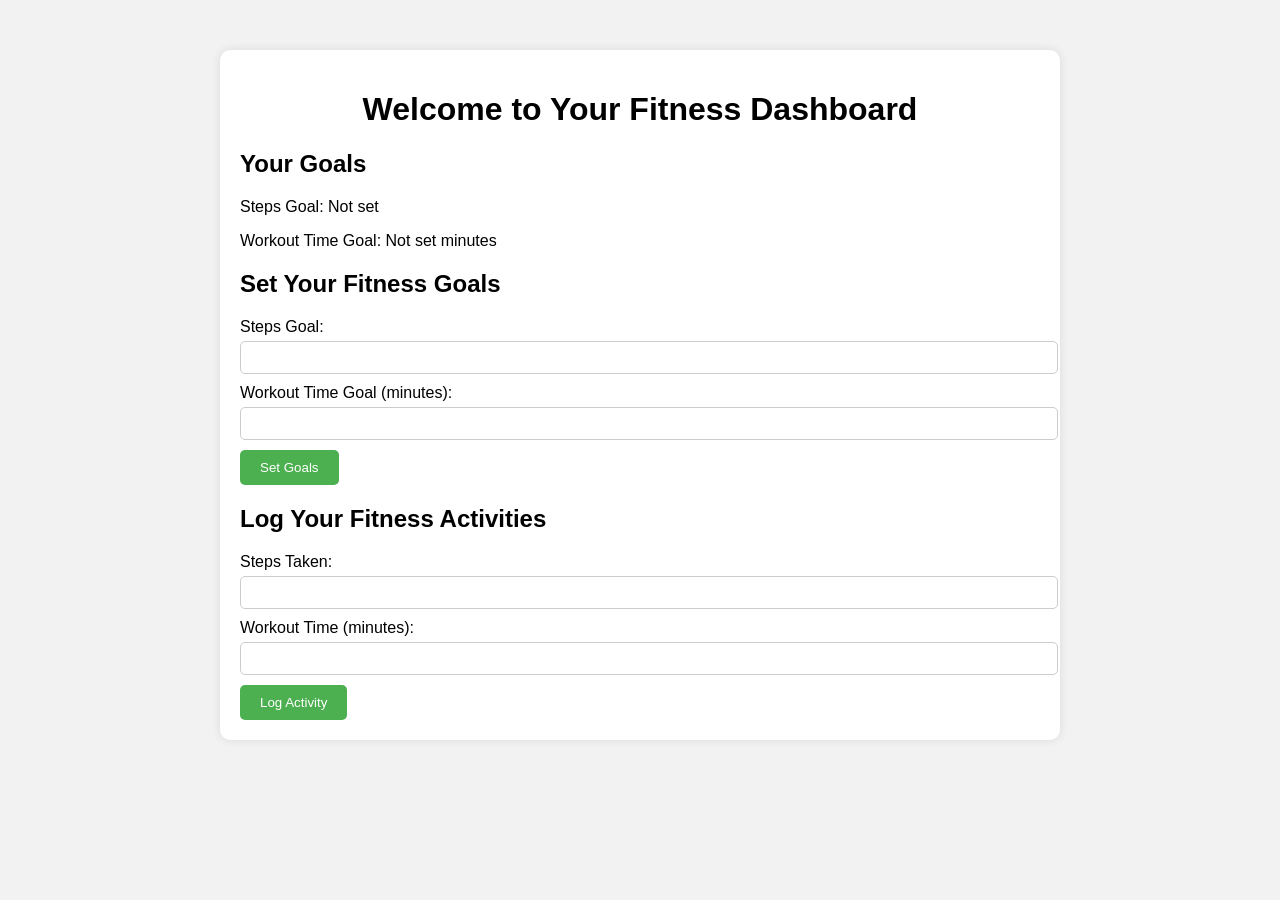
<file: reportgenerator.html>
<!DOCTYPE html>
<html lang="en">
<head>
    <meta charset="UTF-8">
    <meta name="viewport" content="width=device-width, initial-scale=1.0">
    <title>Fitness Dashboard</title>
</head>
<style>
    body {
    font-family: Arial, sans-serif;
    margin: 0;
    padding: 0;
    background-color: #f2f2f2;
}

.container {
    max-width: 800px;
    margin: 50px auto;
    padding: 20px;
    background-color: #fff;
    border-radius: 10px;
    box-shadow: 0 0 10px rgba(0, 0, 0, 0.1);
}

h1 {
    text-align: center;
}

#userInfo,
#progress,
#goals,
#activityLog {
    margin-top: 20px;
}

form {
    margin-top: 10px;
}

label {
    display: block;
    margin-bottom: 5px;
}

input[type="number"] {
    width: 100%;
    padding: 8px;
    margin-bottom: 10px;
    border-radius: 5px;
    border: 1px solid #ccc;
}

button {
    padding: 10px 20px;
    background-color: #4CAF50;
    color: white;
    border: none;
    border-radius: 5px;
    cursor: pointer;
}

button:hover {
    background-color: #45a049;
}

</style>
<body>
    <div class="container">
        <h1>Welcome to Your Fitness Dashboard</h1>
        <div id="userInfo">
            <!-- Display user's information -->
        </div>
        <div id="progress">
            <!-- Display user's progress -->
        </div>
        <div id="goals">
            <!-- Form for setting goals -->
            <h2>Set Your Fitness Goals</h2>
            <form id="goalForm">
                <label for="stepsGoal">Steps Goal:</label>
                <input type="number" id="stepsGoal" name="stepsGoal" required>
                <label for="workoutTimeGoal">Workout Time Goal (minutes):</label>
                <input type="number" id="workoutTimeGoal" name="workoutTimeGoal" required>
                <button type="submit">Set Goals</button>
            </form>
        </div>
        <div id="activityLog">
            <!-- Form for logging fitness activities -->
            <h2>Log Your Fitness Activities</h2>
            <form id="activityForm">
                <label for="steps">Steps Taken:</label>
                <input type="number" id="steps" name="steps" required>
                <label for="workoutTime">Workout Time (minutes):</label>
                <input type="number" id="workoutTime" name="workoutTime" required>
                <button type="submit">Log Activity</button>
            </form>
        </div>
    </div>

    <script>
        // Function to set goals
// Function to set goals
function setGoals(event) {
    event.preventDefault();
    const stepsGoal = parseInt(document.getElementById('stepsGoal').value);
    const workoutTimeGoal = parseInt(document.getElementById('workoutTimeGoal').value);

    // Save goals to localStorage or send to server
    localStorage.setItem('stepsGoal', stepsGoal);
    localStorage.setItem('workoutTimeGoal', workoutTimeGoal);

    alert('Goals set successfully!');
}

// Function to log activity
function logActivity(event) {
    event.preventDefault();
    const steps = parseInt(document.getElementById('steps').value);
    const workoutTime = parseInt(document.getElementById('workoutTime').value);

    // Calculate calories burned (example calculation)
    const caloriesBurned = workoutTime * 5; // assuming 5 calories burned per minute

    // Update progress
    const stepsProgress = steps;
    const workoutTimeProgress = workoutTime;

    // Display progress
    document.getElementById('progress').innerHTML = `
        <h2>Your Progress</h2>
        <p>Steps Taken: ${stepsProgress}</p>
        <p>Workout Time: ${workoutTimeProgress} minutes</p>
        <p>Calories Burned: ${caloriesBurned}</p>
    `;
}

// Display user information and progress
window.onload = function() {
    // Retrieve user information from localStorage or server
    const stepsGoal = localStorage.getItem('stepsGoal') || 'Not set';
    const workoutTimeGoal = localStorage.getItem('workoutTimeGoal') || 'Not set';

    // Display user information
    document.getElementById('userInfo').innerHTML = `
        <h2>Your Goals</h2>
        <p>Steps Goal: ${stepsGoal}</p>
        <p>Workout Time Goal: ${workoutTimeGoal} minutes</p>
    `;

    // Add event listeners to forms
    document.getElementById('goalForm').addEventListener('submit', setGoals);
    document.getElementById('activityForm').addEventListener('submit', logActivity);
};


    </script>
        <script>
            // internet connection
            window.addEventListener('load', function() {
              if (!navigator.onLine) {
                // If there's no internet connection
                document.body.innerHTML = "<h1>OOPS! Your internet connection is lost 😶</h1>";
              }
            });
            </script>
</body>
</html>
</file>
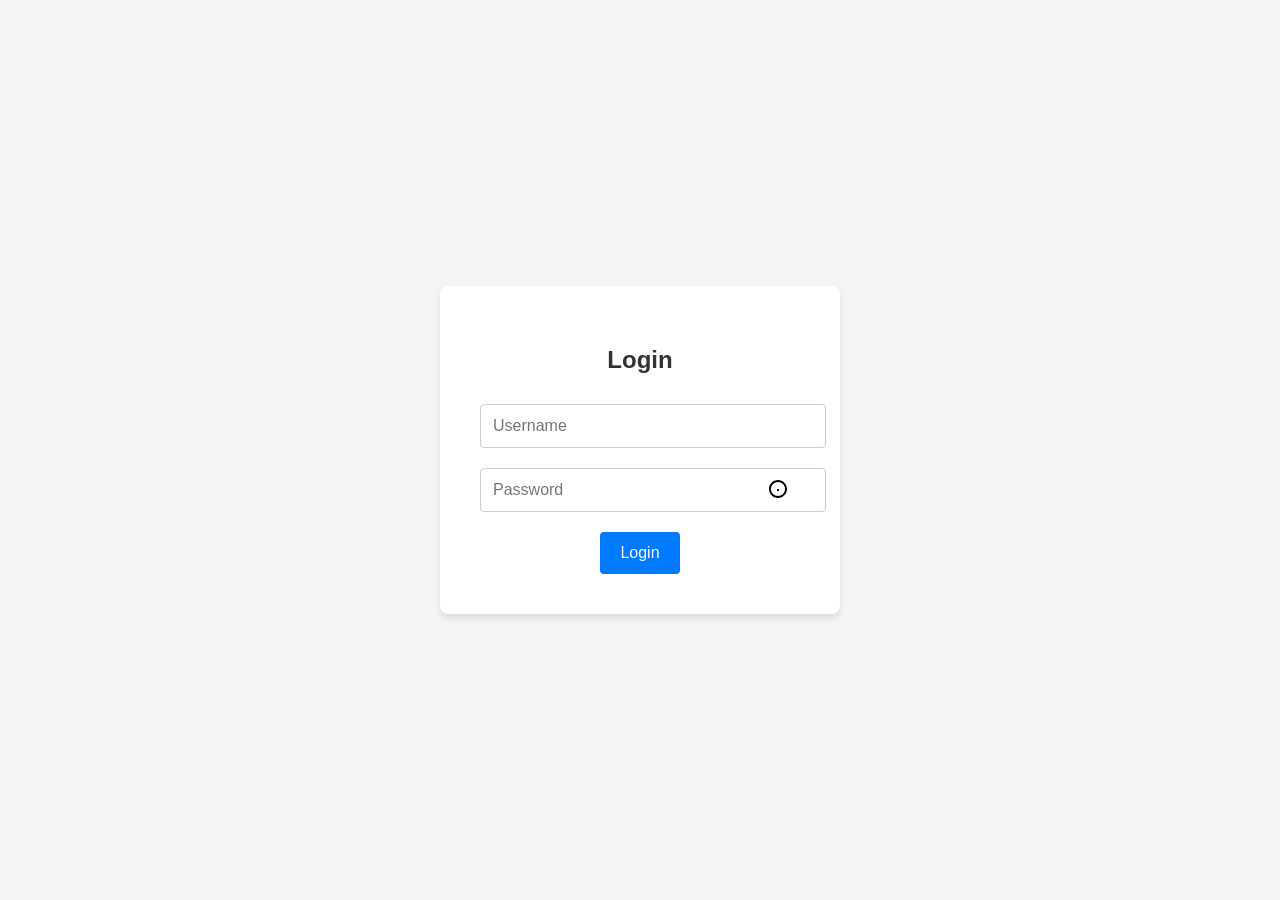
<file: setup.html>
<!DOCTYPE html>
<html lang="en">
<head>
<meta charset="UTF-8">
<meta name="viewport" content="width=device-width, initial-scale=1.0">
<title>Login Page</title>
<style>
  body {
    font-family: Arial, sans-serif;
    background-color: #f4f4f4;
    margin: 0;
    padding: 0;
    display: flex;
    justify-content: center;
    align-items: center;
    height: 100vh;
  }

  .login-container {
    background-color: #fff;
    border-radius: 8px;
    box-shadow: 0 4px 6px rgba(0, 0, 0, 0.1);
    padding: 40px;
    width: 320px;
    text-align: center;
  }

  h2 {
    margin-bottom: 30px;
    color: #333;
  }

  .input-group {
    margin-bottom: 20px;
    position: relative;
  }

  .input-group input {
    width: 100%;
    padding: 12px;
    border: 1px solid #ccc;
    border-radius: 4px;
    font-size: 16px;
    outline: none;
  }

  .input-group input:focus {
    border-color: #007bff;
  }

  .toggle-password {
    position: absolute;
    right: 10px;
    top: 50%;
    transform: translateY(-50%);
    cursor: pointer;
  }

  button {
    background-color: #007bff;
    color: #fff;
    border: none;
    border-radius: 4px;
    padding: 12px 20px;
    font-size: 16px;
    cursor: pointer;
    transition: background-color 0.3s;
  }

  button:hover {
    background-color: #0056b3;
  }
</style>
</head>
<body>
  <div class="login-container">
    <h2>Login</h2>
    <form id="login-form">
      <div class="input-group">
        <input type="text" id="username" placeholder="Username" required>
      </div>
      <div class="input-group">
        <input type="password" id="password" placeholder="Password" required>
        <span class="toggle-password" onclick="togglePasswordVisibility()">
          <svg xmlns="http://www.w3.org/2000/svg" width="24" height="24" viewBox="0 0 24 24"><path d="M0 0h24v24H0z" fill="none"/><path d="M12 4c-4.97 0-9 4.03-9 9s4.03 9 9 9 9-4.03 9-9-4.03-9-9-9zm0 16c-3.86 0-7-3.14-7-7s3.14-7 7-7 7 3.14 7 7-3.14 7-7 7zm-1-5h2v-2h-2v2z"/></svg>
        </span>
      </div>
      <button type="submit">Login</button>
    </form>
  </div>

  <script>
    function togglePasswordVisibility() {
      var passwordField = document.getElementById("password");
      if (passwordField.type === "password") {
        passwordField.type = "text";
      } else {
        passwordField.type = "password";
      }
    }

    document.getElementById("login-form").addEventListener("submit", function(event) {
      event.preventDefault(); 

      var username = document.getElementById("username").value;
      var password = document.getElementById("password").value;
      let storename = document.getElementById("userinfo");
      let loginout = document.getElementById("btn");

      // Check if username and password are valid
      if ((username === "Rachit" || username === "Sudanshu Singh" || username === "Tarun Kumar" || username === "Bupender Singh") && password === "12345") {
        storename.textContent = "";
        storename.textContent = `Welcome ${username}`;
        loginout.textContent = 'Logout';
      } else {
        // If not valid, show an error message (you can customize this)
        storename.textContent = ""; // Clear previous username
        alert("Invalid username or password. Please try again.");
      }
    });
  </script>
</body>
</html>
</file>
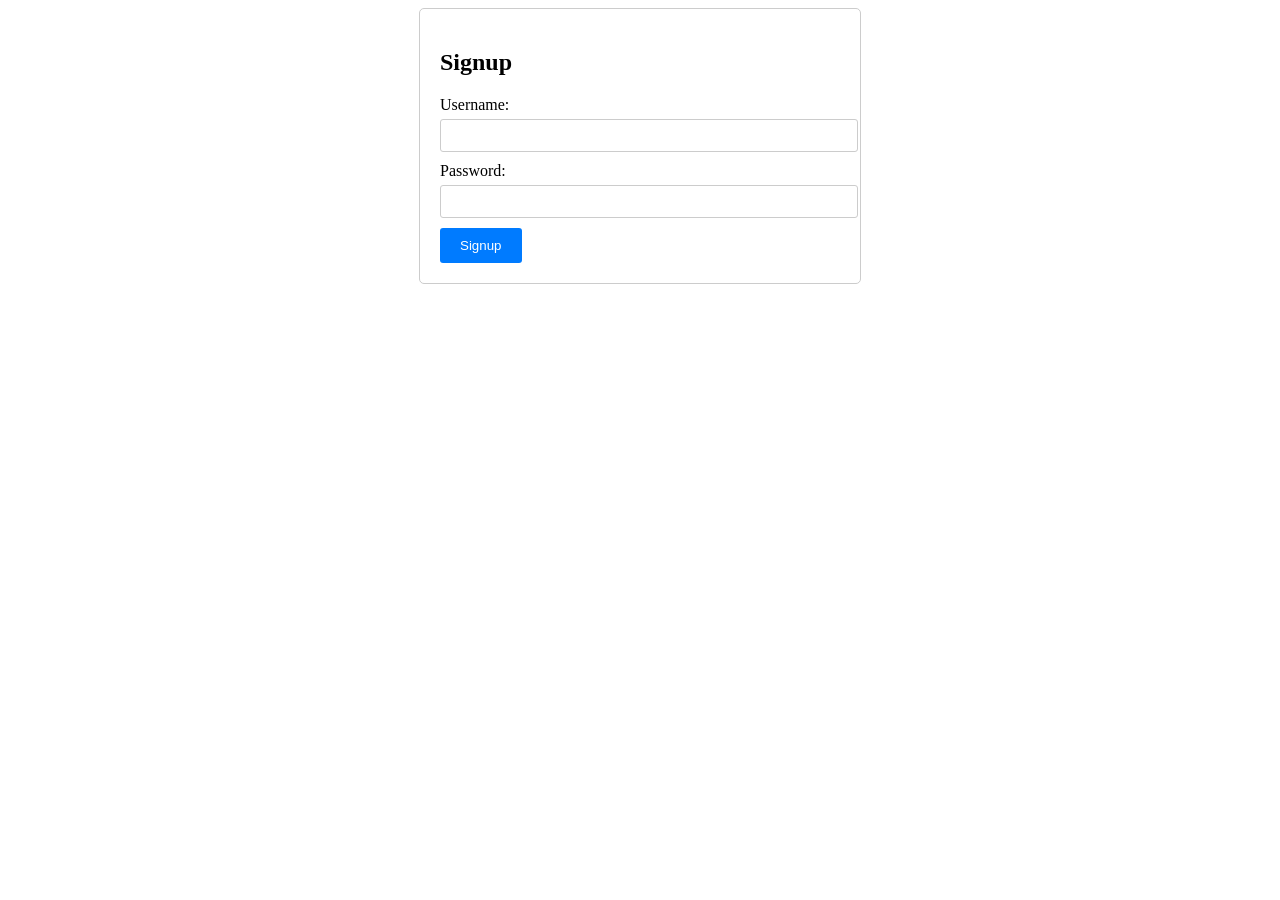
<file: signup.html>
<!DOCTYPE html>
<html lang="en">
<head>
  <meta charset="UTF-8">
  <meta name="viewport" content="width=device-width, initial-scale=1.0">
  <title>Signup Page</title>
  <style>
    .container {
  max-width: 400px;
  margin: 0 auto;
  padding: 20px;
  border: 1px solid #ccc;
  border-radius: 5px;
}

label {
  display: block;
  margin-bottom: 5px;
}

input[type="text"],
input[type="password"] {
  width: 100%;
  padding: 8px;
  margin-bottom: 10px;
  border: 1px solid #ccc;
  border-radius: 3px;
}

button {
  padding: 10px 20px;
  background-color: #007bff;
  color: #fff;
  border: none;
  border-radius: 3px;
  cursor: pointer;
}

button:hover {
  background-color: #0056b3;
}

  </style>
</head>
<body>
  <div class="container">
    <h2>Signup</h2>
    <form id="signup-form">
      <label for="username">Username:</label>
      <input type="text" id="username" name="username" required>
      <label for="password">Password:</label>
      <input type="password" id="password" name="password" required>
      <button type="submit">Signup</button>
    </form>
  </div>
  <script>
    // Initialize empty arrays to store usernames and passwords
let usernames = [];
let passwords = [];

// Function to handle form submission
function handleSubmit(event) {
  event.preventDefault(); // Prevent default form submission

  // Get username and password values from the form
  const username = document.getElementById('username').value;
  const password = document.getElementById('password').value;

  // Store username and password in respective arrays
  usernames.push(username);
  passwords.push(password);

  // Optionally, you can clear the form fields after submission
  document.getElementById('username').value = '';
  document.getElementById('password').value = '';

  // Optionally, you can display a success message
  alert('Signup successful!');
}

// Add event listener to the form
document.getElementById('signup-form').addEventListener('submit', handleSubmit);

  </script>
</body>
</html>
</file>
<file: diet-main/src/Script.css>
*{
  margin:  0px;
  padding: 0.80px;
  box-sizing: border-box;
} 

/*
*{
  margin:  0.5px;
  padding: 0.5px;
  box-sizing: border-box;
} 
*/



@media screen and (max-width: 700px){

  .grid-container{
    display: flex;
    flex-direction: column;
    /* align-items: center; */
    justify-content: space-between;
    flex-wrap: wrap;
    height:auto;
  }
  .grid-child-calories,
  .grid-child-grams {
      height:auto;
      flex:1;
  }
  .grid-child-calories{
    order: 1;
  }
  
  .grid-child-grams{
    order: 2;
  }
  .total{
    order:3;
  }
  .addBtn{
    margin:auto;
    width: auto;
  }
  .addCont{
    margin:auto;
    width: auto;
    display: flex;
    /* justify-content: center; */
    flex-direction: column;
    align-items: center;
    justify-content: center;
    flex-wrap: wrap;
    align-content: center;
  }
  #select-source{
    margin: auto;
  }
  .resource-sup-div{
    margin: auto;
    width: auto;
    display: flex;
    justify-content: center;
    align-items: center;
    flex-direction: row;
  }
  .resources-dropdown{
    margin: auto;
    width: auto;
    display: flex;
    /* justify-content: center; */
    flex-direction: row;
    align-items: center;
    justify-content: center;
  }
  
}

header {
  background: #00a89d;
  color: white;
  padding: 0.5rem;
  text-align: center;
  box-shadow: 0 2px 6px rgba(0, 0, 0, 0.30);
  width: 100%;
}

body{
  font-family: "Lato", sans-serif;
  font-weight: 400;
  font-size: 16px;
  line-height: 1.7;
  padding: 3px;
}

.input-calories{
  font-size: 20px;
  font-weight: bold;
}

.grid-container{
  width: 80%;
  display: flex;
  flex-direction: row;
  /* align-items: center; */
  justify-content: space-evenly;
  flex-wrap: wrap;
  height:auto;

}

.grid-child-calories{
  /*width: 50%;*/

  /* top: 15%;
  left:15%; */
  margin:5px;
  border: tomato dashed 3px; 
  border-radius: 8px;
  padding: 4px;
  /*float: left;*/
}

.grid-child-grams{
  
/*  width: 50%;*/

  /* top: 55%;
  left: 55%; */
  margin:5px;
  border: tomato dashed 3px;
  border-radius: 8px;
  padding: 4px;

/*  float: left;*/
}

/*#CalculateButton: hover,*/
.Button{
  font-weight: bold;
  font-size: 15px;
  background: #00a89d;
  border: 1px #00a89d solid;
  border-radius: 8px;
  padding: 4px;
  cursor: pointer;
}

.Button:hover, 
.Button:active{
  color:#00a89d;
  background-color: white;
}


.resources-dropdown{
  display: flex;
  /* justify-content: center; */
  flex-direction: row;
  align-items: center;
  justify-content: center;
}
.div-select-resource{
  margin: auto;
  display: flex;
  /* justify-content: center; */
  flex-direction: row;
  align-items: center;
  justify-content: center;
  align-content: center;
}
.addCont{
  margin: auto;
  display: flex;
  /* justify-content: center; */
  flex-direction: column;
  align-items: center;
  justify-content: center;
  align-content: center;
}
.calorie-results-field{
  align-items: center;
}
.resources{
  display: flex;
  /* justify-content: center; */
  flex-direction: column;
  align-items: center;
  justify-content: center;
}
.total{
  justify-content: center;
}
#select-source{
  margin: auto;
}
input{
  border: black 1px solid;
  border-radius: 4px
}

.main-footer{
  background-color: black;
  display: flex;
  margin-top: auto;
  flex: 0;
}

.main-footer-a{
  color: white;
}

.resource-sup-div{
  display: flex;
  justify-content: center;
  align-items: center;
  flex-direction: row;
  padding: 8px;
  width: 40rem;
}

.resource-chk{
  display: flex;
  justify-content: center;
  align-items: center;
  flex-direction: row;
  margin: 0 4px;
}
.res-para{
  display: flex;
  justify-content: center;
  align-items: center;
  flex-direction: row;
  margin:0 4px ;
}
.div-resource{
  display: flex;
  justify-content: center;
  align-items: center;
  flex-direction: column;
}
.resource-div-content{
  display: flex;
  justify-content: center;
  align-items: center;
  flex-direction: row;
}

.resource-para-name{
  display: flex;
  justify-content: center;
  align-items: center;
  flex-direction: row;
  padding:0px 2px;
  margin:auto; 
}
</file>
